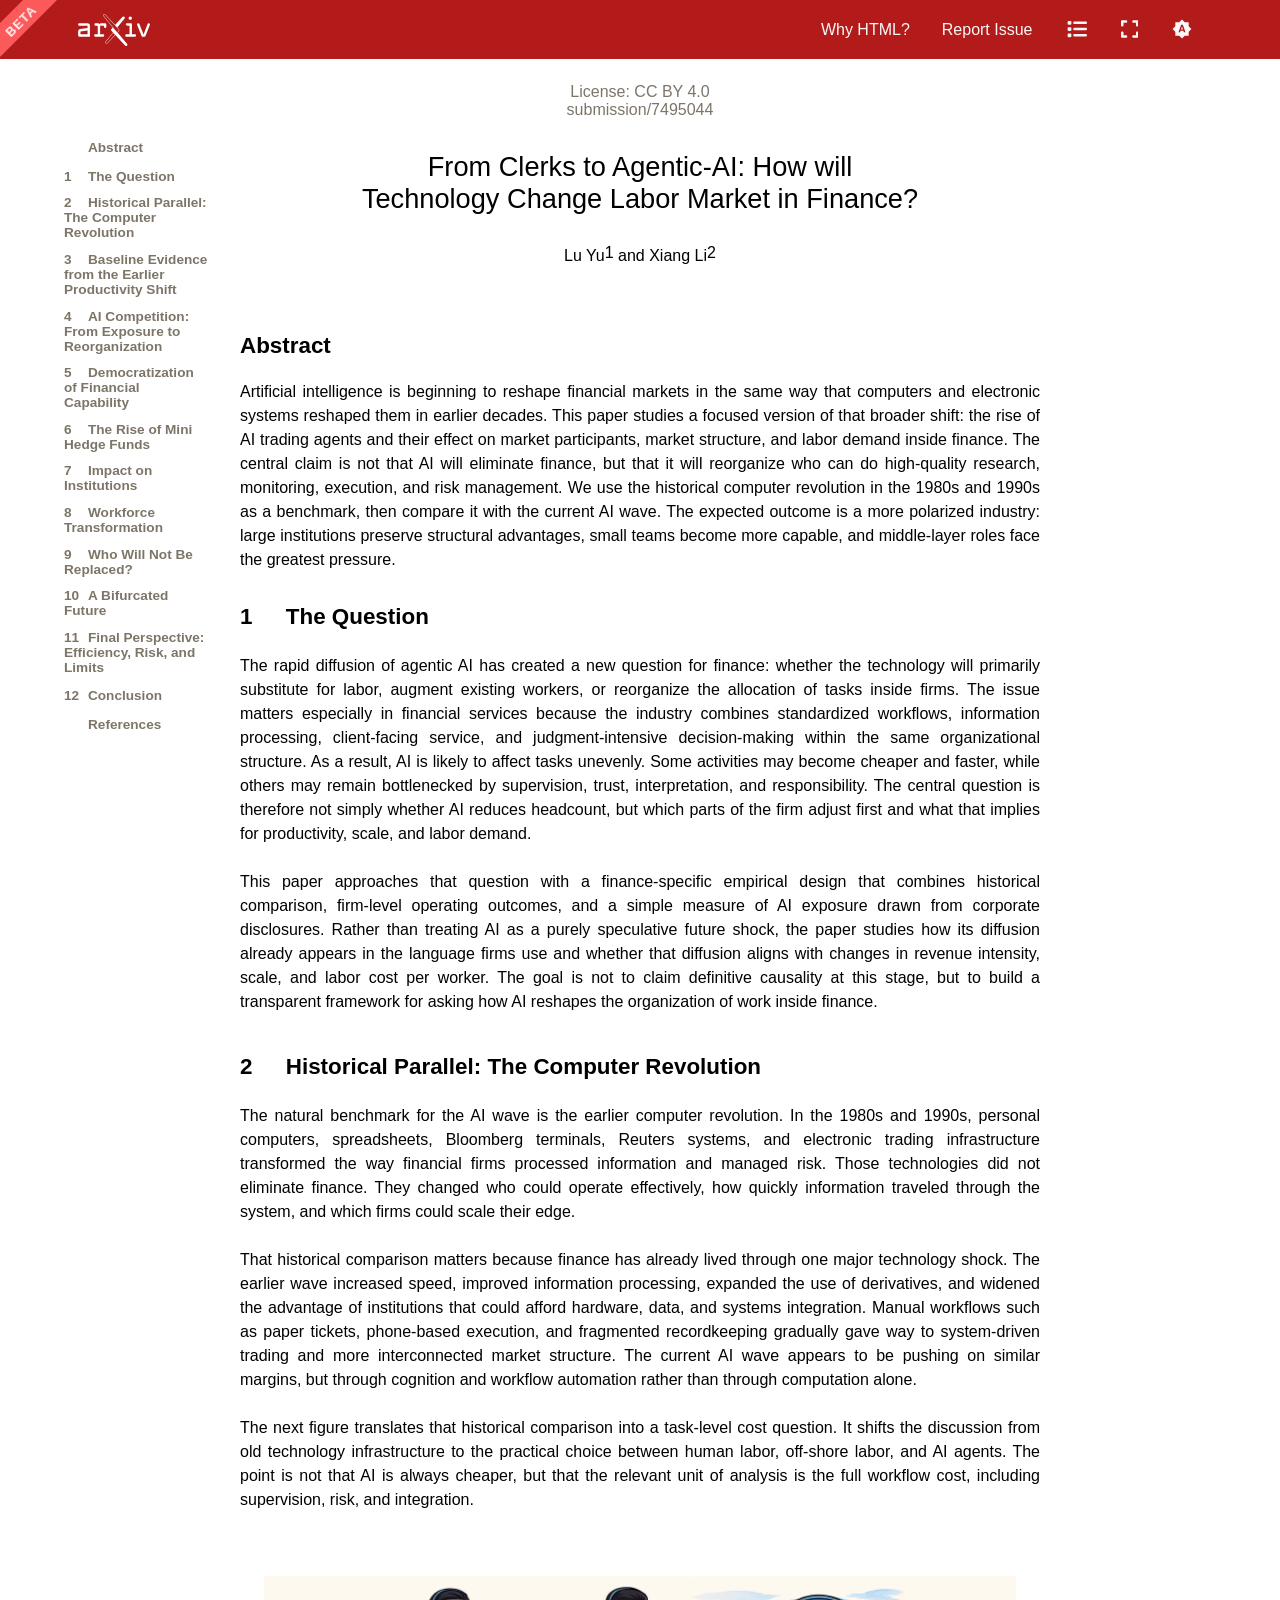
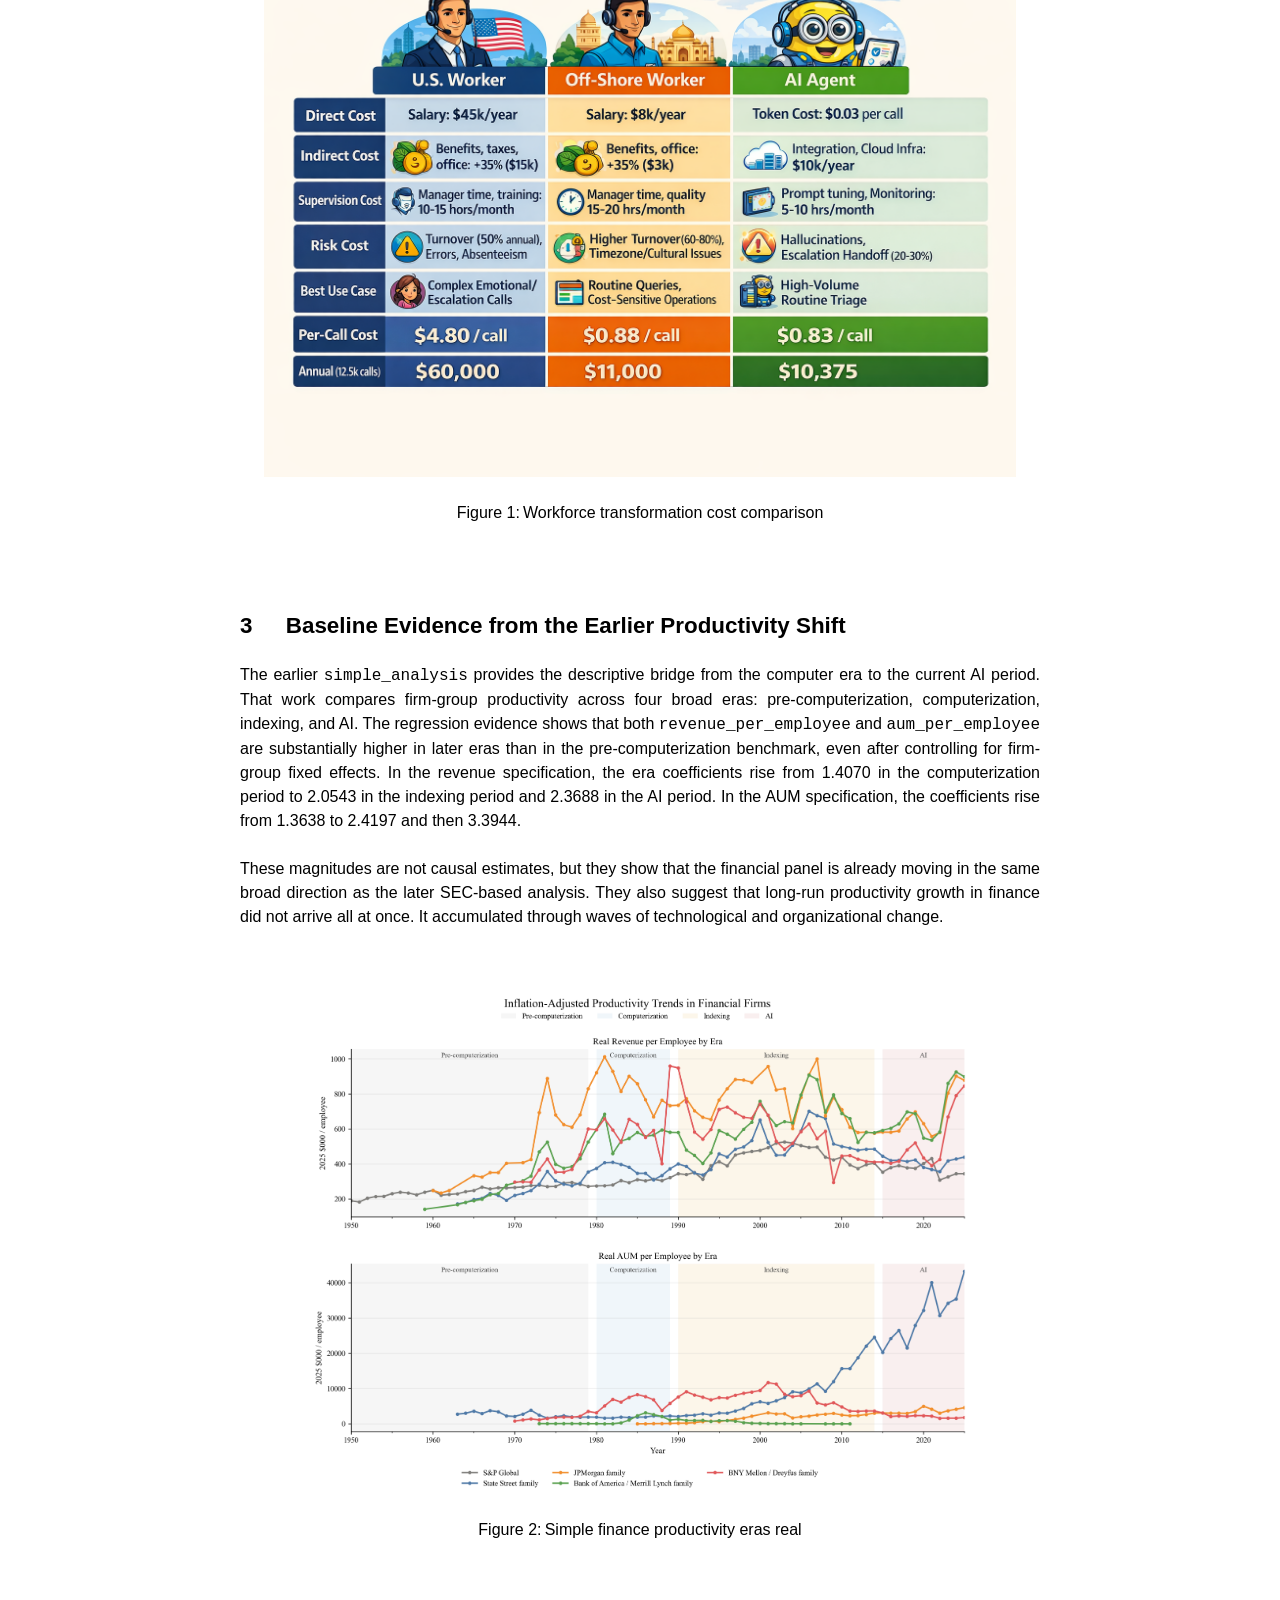
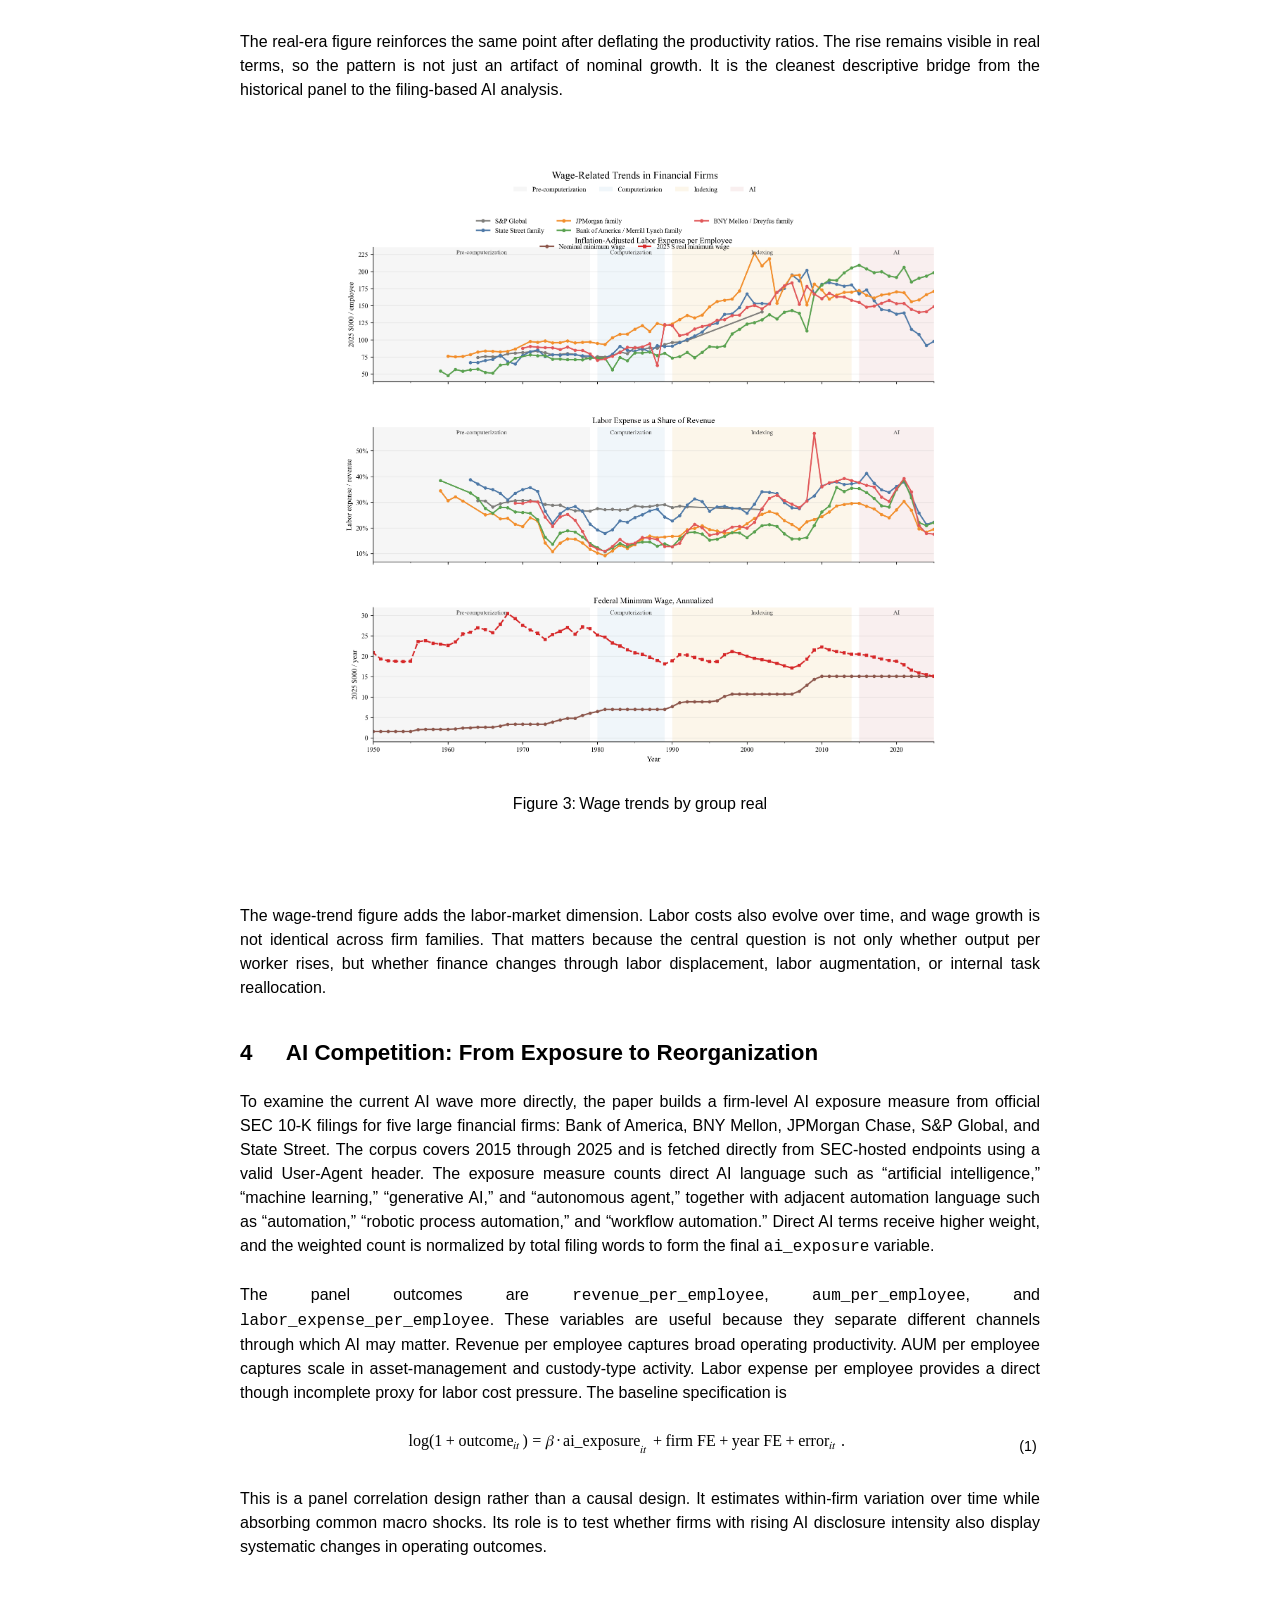
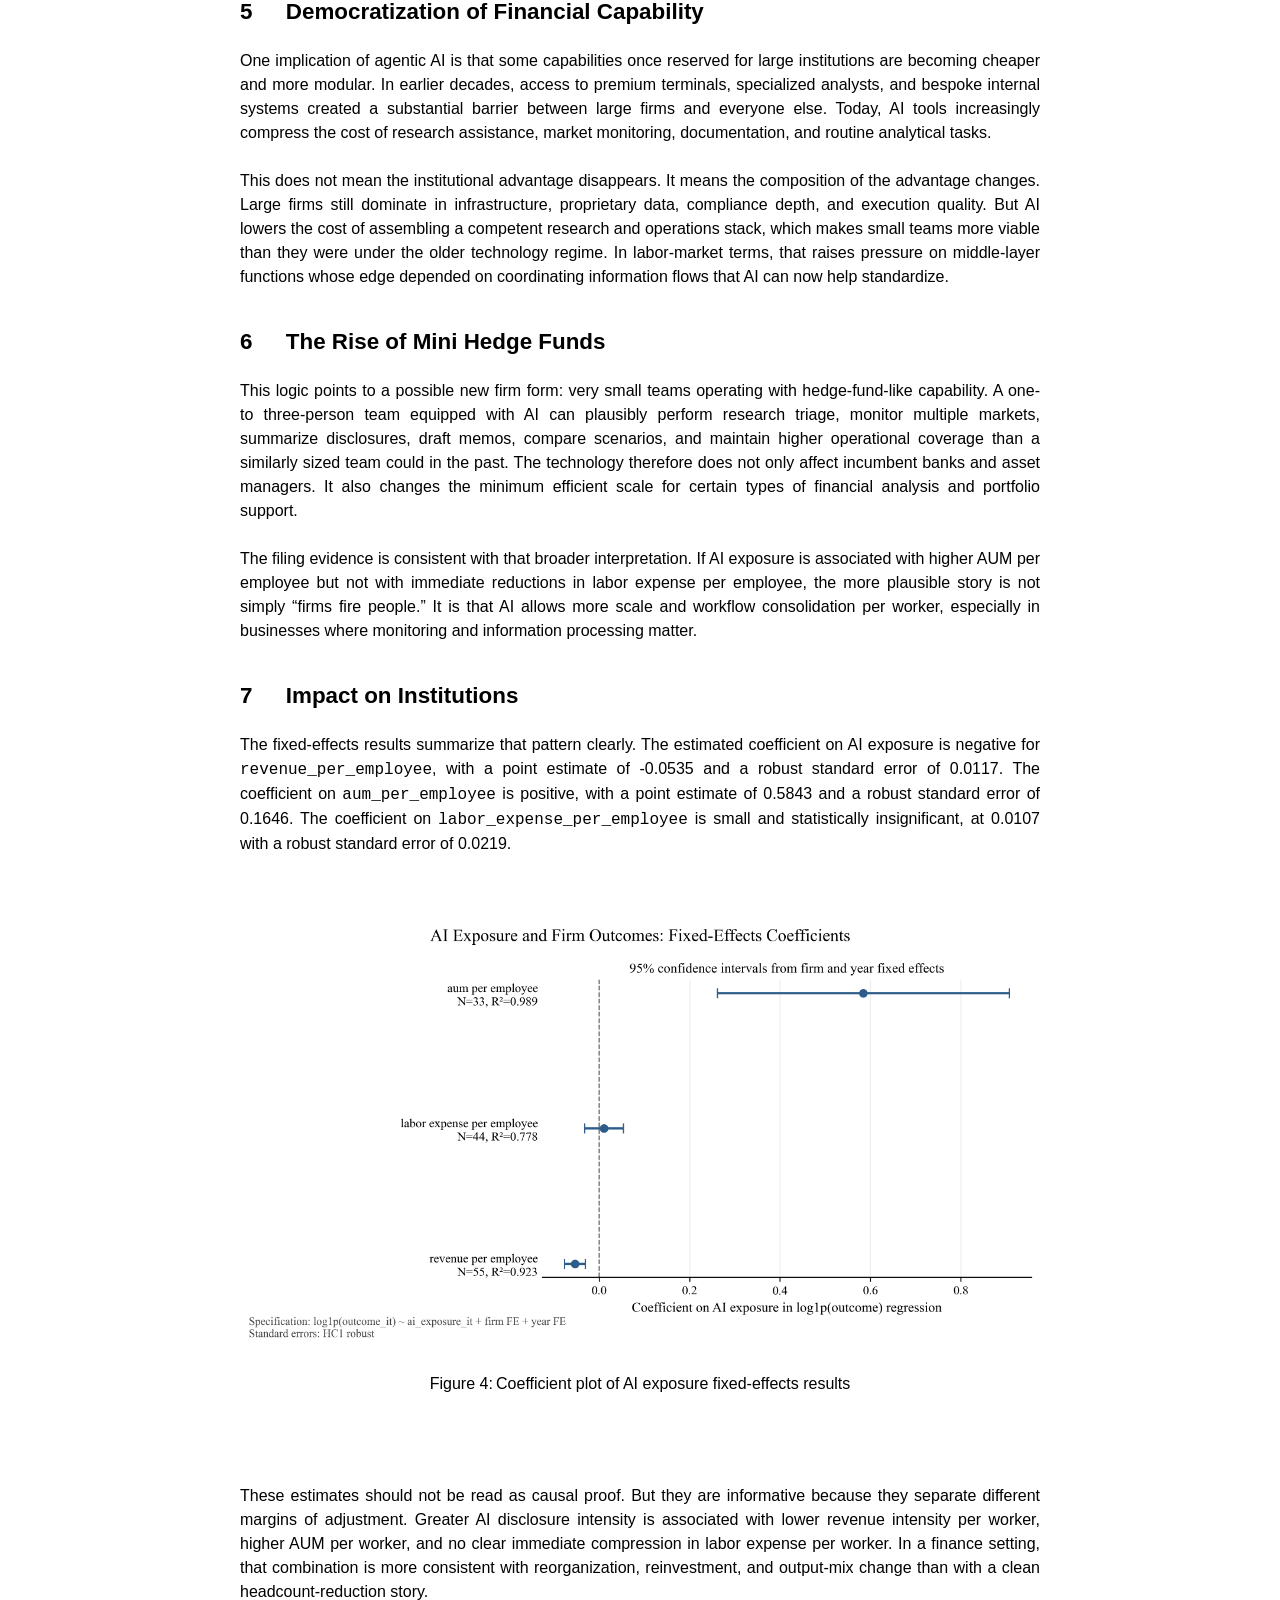
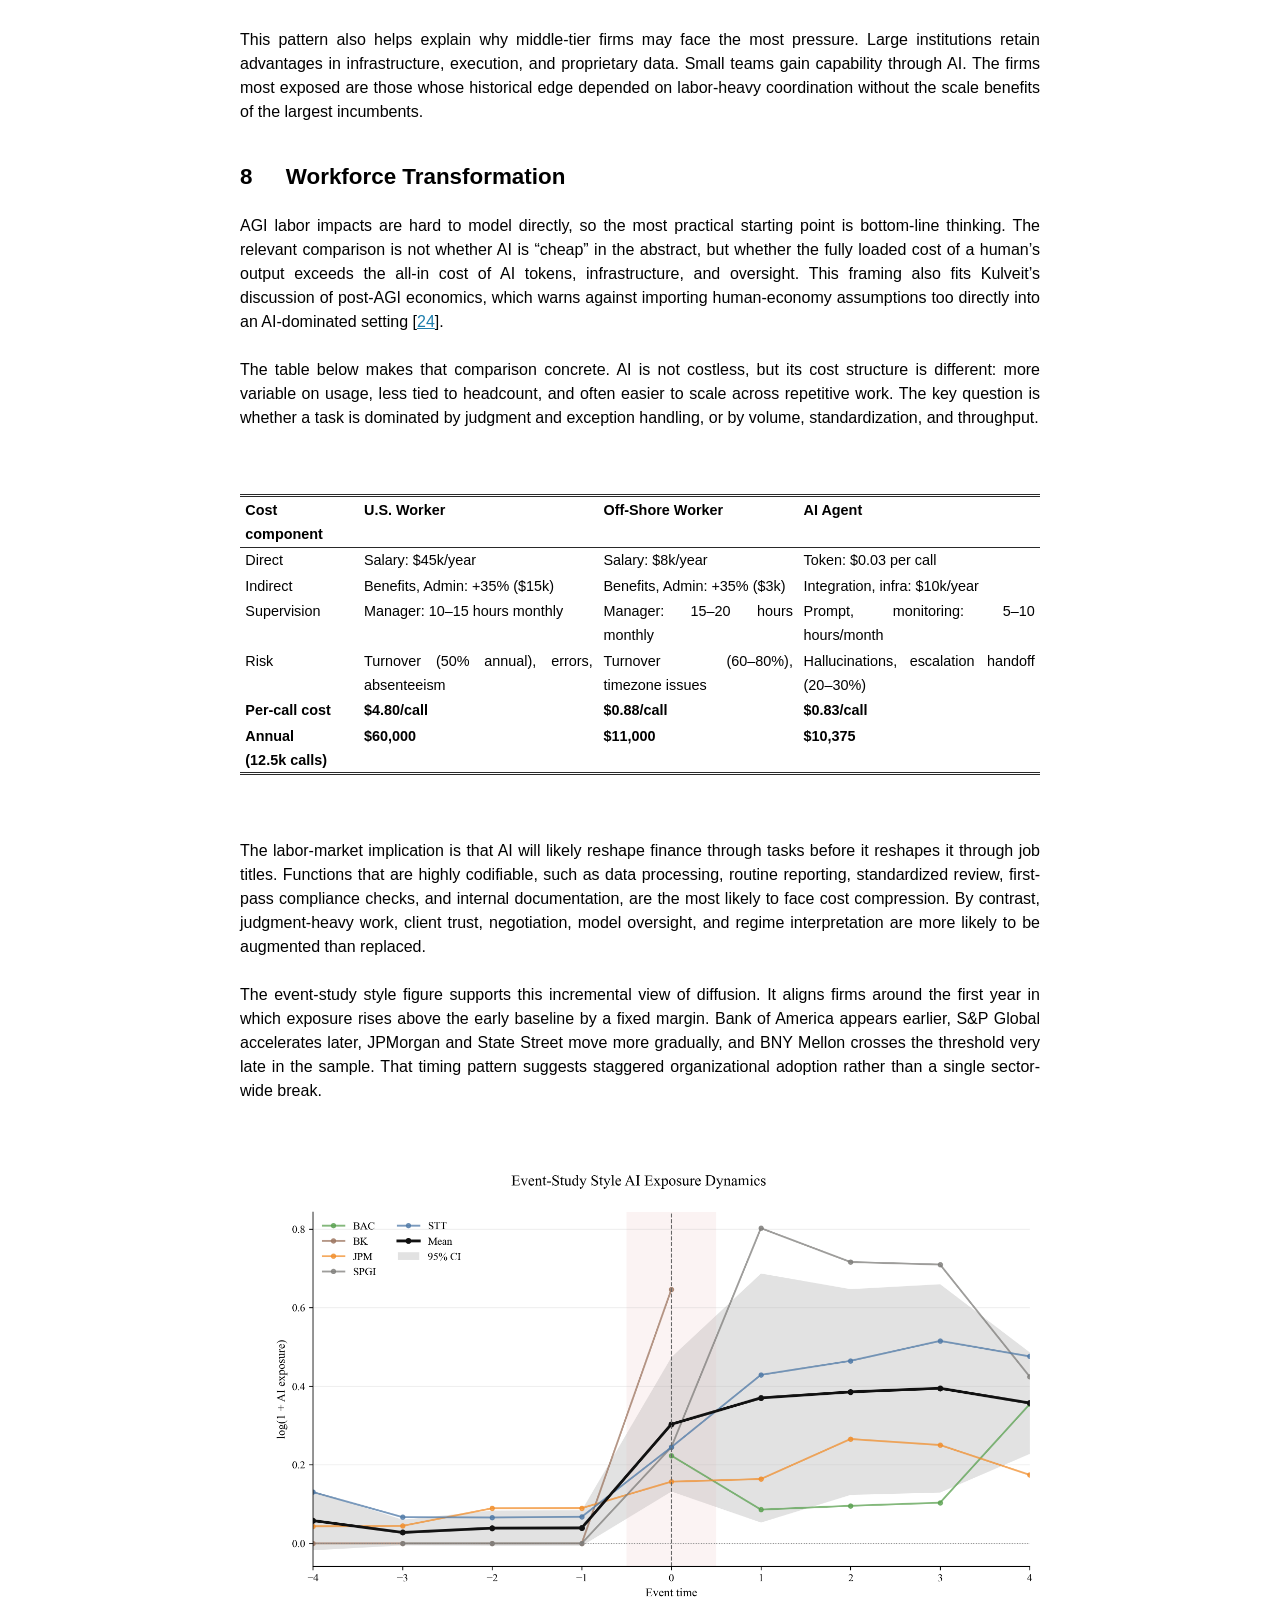
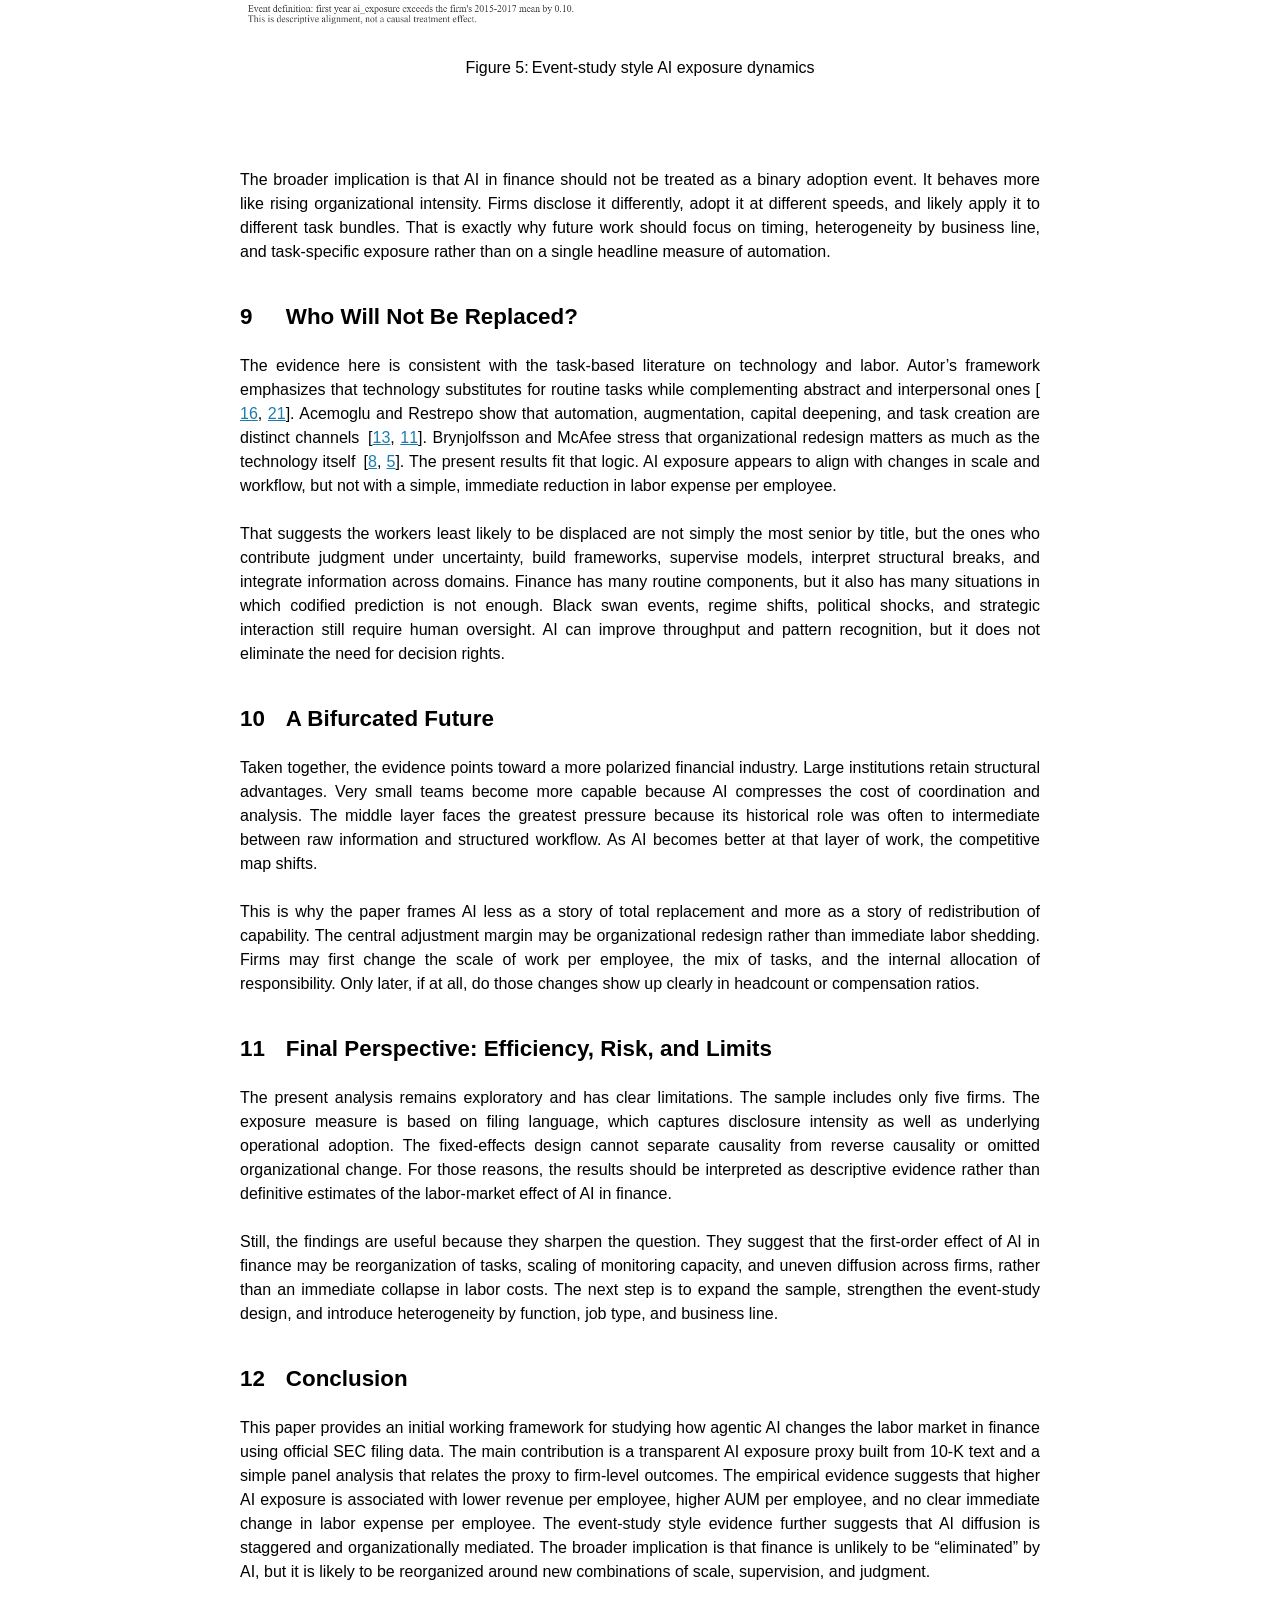
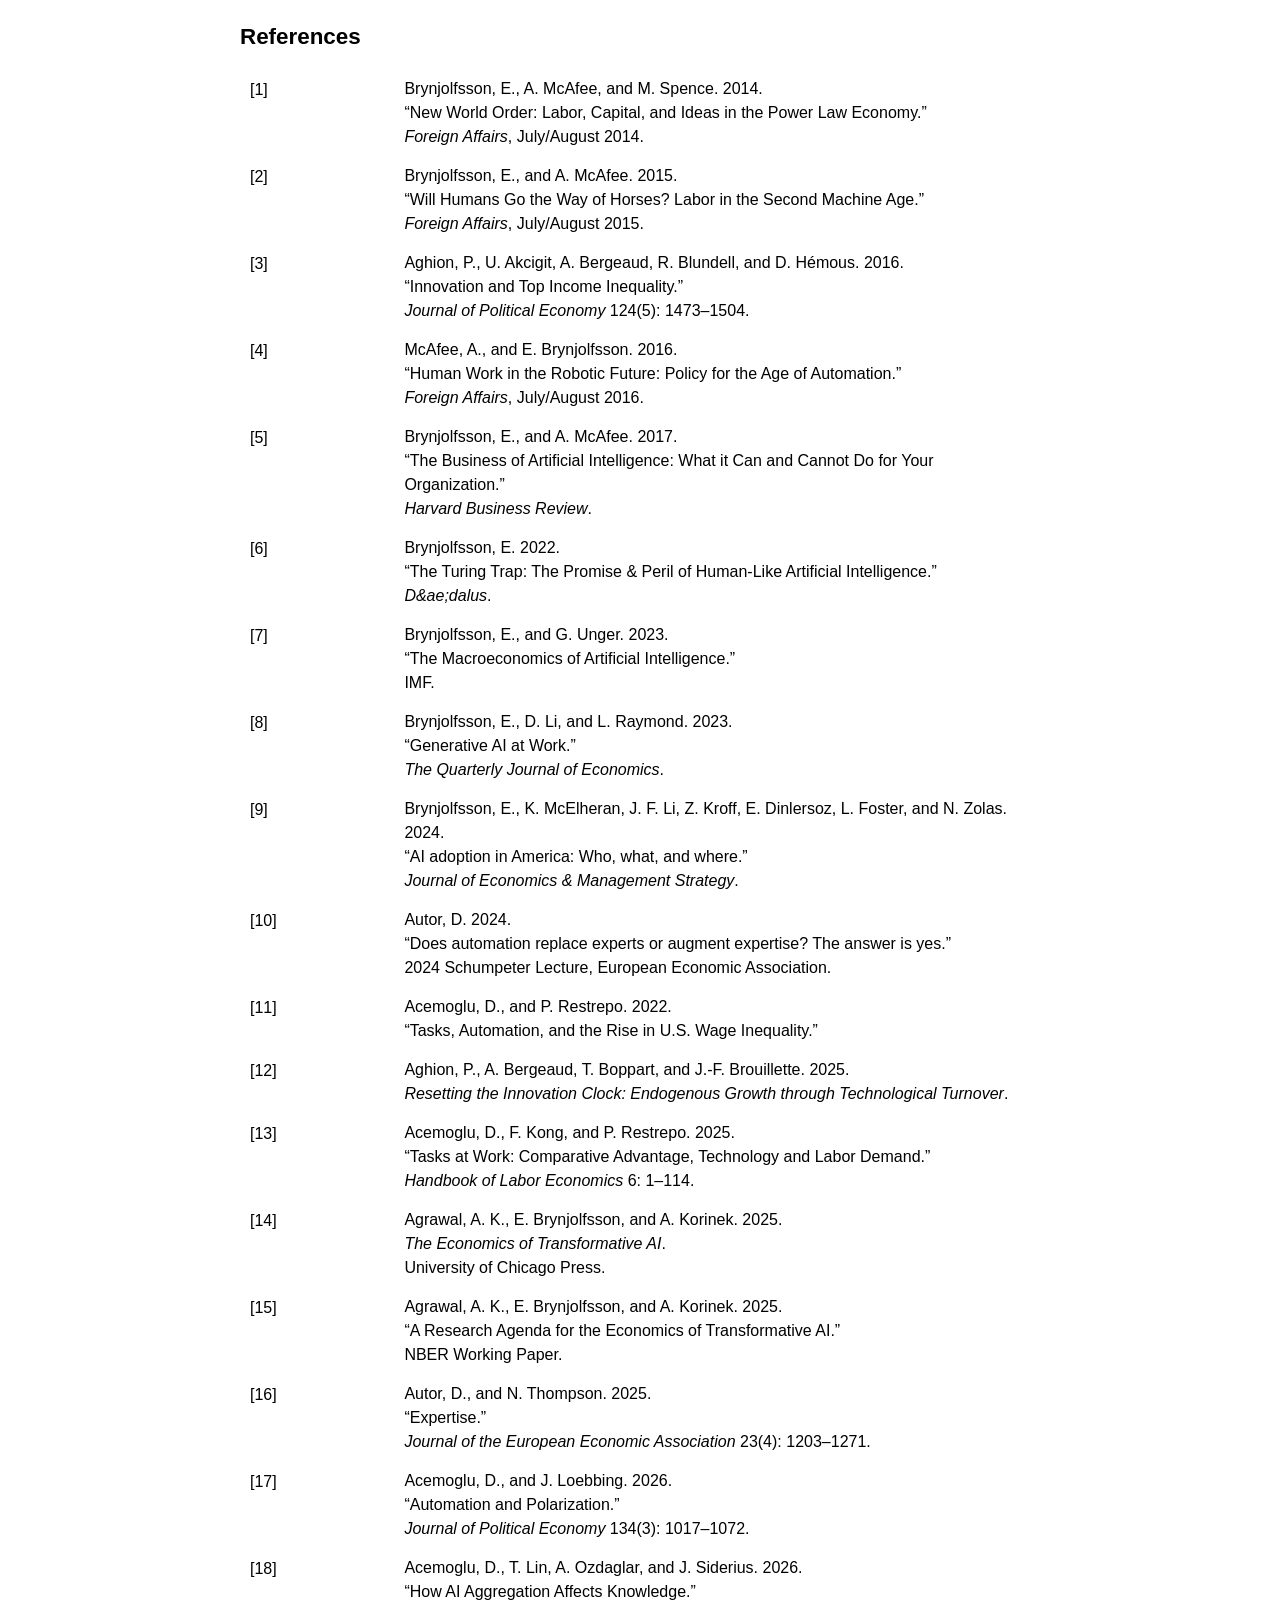
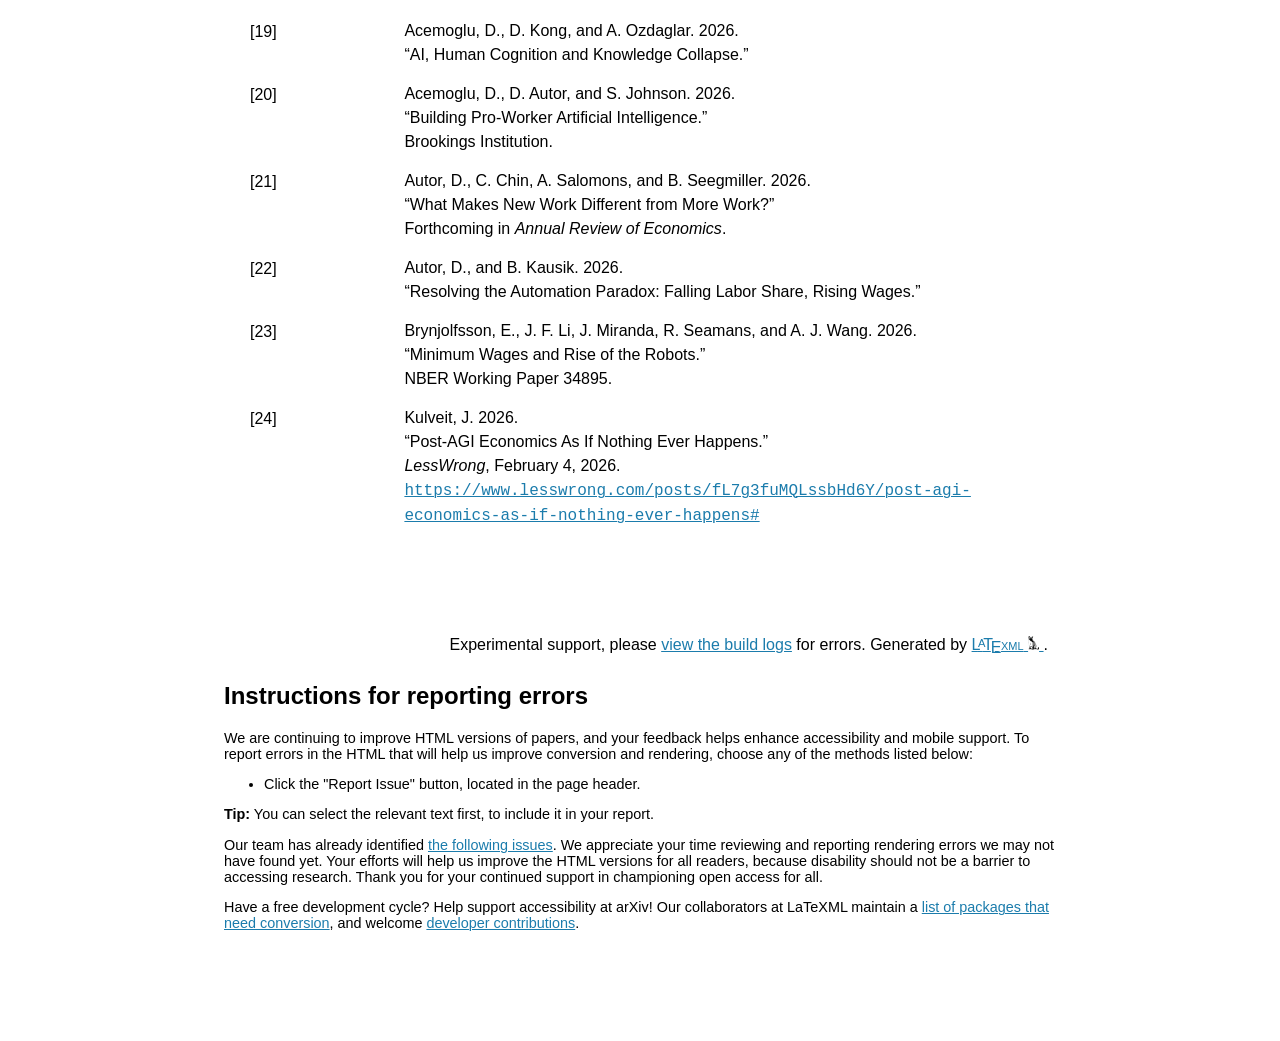
<file: src/arxiv-org-7495044-working-paper.html>
<!DOCTYPE html><html lang="en" data-theme="light"><head><meta http-equiv="Content-Type" content="text/html; charset=UTF-8">

<title>From Clerks to Agentic-AI: How will Technology Change Labor Market in Finance?</title>
<!--Generated on Mon Apr 20 16:17:11 2026 by LaTeXML (version 0.8.8) http://dlmf.nist.gov/LaTeXML/.-->
<meta name="viewport" content="width=device-width, initial-scale=1, shrink-to-fit=no">
<link rel="stylesheet" href="./arxiv-org-7495044-working-paper.assets/arxiv-html-papers-20260131.css" type="text/css">


</head>
<body>
<dialog id="modal-form" aria-labelledby="modal-title" closedby="any">
  <form id="modal-form-content" method="dialog" enctype="multipart/form-data">
    <header class="modal-header">
      <h5 id="modal-title" class="modal-title">Report GitHub Issue</h5>
      <button type="submit" formnovalidate="" class="modal-close" aria-label="Close">&times;</button>
    </header>

    <div class="modal-body">
      <label for="form_title">Title:</label>
      <input class="form-control" id="form_title" name="form_title" required="" placeholder="Enter title">

      

      <label for="description">Description:</label>
      <textarea class="form-control" id="description" name="description" required="" maxlength="500" placeholder="500 characters maximum"></textarea>
    </div>

    <footer class="modal-footer">
      <button type="submit" value="internal-report" class="sr-only modal-submit">Submit without GitHub</button>
      <button type="submit" value="github-report" class="modal-submit">Submit in GitHub</button>
    </footer>
  </form>
</dialog>

<header class="arxiv-html-header">
  <div class="html-header-logo">
    <a href="./arxiv-org-7495044-working-paper.html">
      <img alt="arXiv logo" class="logo desktop-only" width="100" src="./arxiv-org-7495044-working-paper.assets/arxiv-logo-one-color-white.svg">
      <span class="sr-only">Back to arXiv</span>
    </a>
  </div>
  <!--TOC, dark mode, links-->
  <nav class="html-header-nav">
    <a class="header-button hover-effect desktop-only" href="#" target="_blank">Why HTML?</a>
    <a class="header-button" title="Report an Issue" href="#">
      <svg role="presentation" class="mobile-only toggle-icon" aria-hidden="true" height="1.25rem" viewBox="0 0 640 640">
        <path d="M224 160C224 107 267 64 320 64C373 64 416 107 416 160L416 163.6C416 179.3 403.3 192 387.6 192L252.5 192C236.8 192 224.1 179.3 224.1 163.6L224.1 160zM569.6 172.8C580.2 186.9 577.3 207 563.2 217.6L465.4 290.9C470.7 299.8 474.7 309.6 477.2 320L576 320C593.7 320 608 334.3 608 352C608 369.7 593.7 384 576 384L480 384L480 416C480 418.6 479.9 421.3 479.8 423.9L563.2 486.4C577.3 497 580.2 517.1 569.6 531.2C559 545.3 538.9 548.2 524.8 537.6L461.7 490.3C438.5 534.5 395.2 566.5 344 574.2L344 344C344 330.7 333.3 320 320 320C306.7 320 296 330.7 296 344L296 574.2C244.8 566.5 201.5 534.5 178.3 490.3L115.2 537.6C101.1 548.2 81 545.3 70.4 531.2C59.8 517.1 62.7 497 76.8 486.4L160.2 423.9C160.1 421.3 160 418.7 160 416L160 384L64 384C46.3 384 32 369.7 32 352C32 334.3 46.3 320 64 320L162.8 320C165.3 309.6 169.3 299.8 174.6 290.9L76.8 217.6C62.7 207 59.8 186.9 70.4 172.8C81 158.7 101.1 155.8 115.2 166.4L224 248C236.3 242.9 249.8 240 264 240L376 240C390.2 240 403.7 242.8 416 248L524.8 166.4C538.9 155.8 559 158.7 569.6 172.8z"></path>
      </svg>
      <span class="desktop-only">Report Issue</span></a>
    <!--back to abstract-->
    
    <!-- navigational table of contents toggle -->
    <a class="header-button toggle-icon" title="Toggle navigation" aria-label="Toggle navigation">
      <svg height="1.25rem" role="presentation" viewBox="0 0 512 512">
        <path d="M40 48C26.7 48 16 58.7 16 72v48c0 13.3 10.7 24 24 24H88c13.3 0 24-10.7 24-24V72c0-13.3-10.7-24-24-24H40zM192 64c-17.7 0-32 14.3-32 32s14.3 32 32 32H480c17.7 0 32-14.3 32-32s-14.3-32-32-32H192zm0 160c-17.7 0-32 14.3-32 32s14.3 32 32 32H480c17.7 0 32-14.3 32-32s-14.3-32-32-32H192zm0 160c-17.7 0-32 14.3-32 32s14.3 32 32 32H480c17.7 0 32-14.3 32-32s-14.3-32-32-32H192zM16 232v48c0 13.3 10.7 24 24 24H88c13.3 0 24-10.7 24-24V232c0-13.3-10.7-24-24-24H40c-13.3 0-24 10.7-24 24zM40 368c-13.3 0-24 10.7-24 24v48c0 13.3 10.7 24 24 24H88c13.3 0 24-10.7 24-24V392c0-13.3-10.7-24-24-24H40z">
        </path>
      </svg>
    </a>
    <!--- collapsable header / reading mode toggle -->
    <a class="header-button toggle-icon" title="Disable reading mode, show header and footer">
      <svg role="presentation" height="1.25rem" viewBox="0 0 448 512"><!--!Font Awesome Free v7.1.0 by @fontawesome - https://fontawesome.com License - https://fontawesome.com/license/free Copyright 2026 Fonticons, Inc.-->
        <path d="M32 32C14.3 32 0 46.3 0 64l0 96c0 17.7 14.3 32 32 32s32-14.3 32-32l0-64 64 0c17.7 0 32-14.3 32-32s-14.3-32-32-32L32 32zM64 352c0-17.7-14.3-32-32-32S0 334.3 0 352l0 96c0 17.7 14.3 32 32 32l96 0c17.7 0 32-14.3 32-32s-14.3-32-32-32l-64 0 0-64zM320 32c-17.7 0-32 14.3-32 32s14.3 32 32 32l64 0 0 64c0 17.7 14.3 32 32 32s32-14.3 32-32l0-96c0-17.7-14.3-32-32-32l-96 0zM448 352c0-17.7-14.3-32-32-32s-32 14.3-32 32l0 64-64 0c-17.7 0-32 14.3-32 32s14.3 32 32 32l96 0c17.7 0 32-14.3 32-32l0-96z"></path>
      </svg>
    </a>
    <!--- colored theme toggle -->
    <button type="button" class="header-button color-tog" title="Toggle dark/light mode" aria-label="Toggle color scheme">
      <span class="toggle-icon automatic-tog" aria-hidden="true">
        <svg role="presentation" height="1.25rem" viewBox="0 0 24 24">
          <path d="m14.3 16-.7-2h-3.2l-.7 2H7.8L11 7h2l3.2 9h-1.9M20 8.69V4h-4.69L12 .69 8.69 4H4v4.69L.69 12 4 15.31V20h4.69L12 23.31 15.31 20H20v-4.69L23.31 12 20 8.69m-9.15 3.96h2.3L12 9l-1.15 3.65Z">
          </path>
        </svg>
      </span>
      <span class="toggle-icon light-tog" aria-hidden="true">
        <svg role="presentation" height="1.25rem" viewBox="0 0 24 24">
          <path d="M12 8a4 4 0 0 0-4 4 4 4 0 0 0 4 4 4 4 0 0 0 4-4 4 4 0 0 0-4-4m0 10a6 6 0 0 1-6-6 6 6 0 0 1 6-6 6 6 0 0 1 6 6 6 6 0 0 1-6 6m8-9.31V4h-4.69L12 .69 8.69 4H4v4.69L.69 12 4 15.31V20h4.69L12 23.31 15.31 20H20v-4.69L23.31 12 20 8.69Z">
          </path>
        </svg>
      </span>
      <span class="toggle-icon dark-tog" aria-hidden="true">
        <svg role="presentation" height="1.25rem" viewBox="0 0 24 24">
          <path d="M12 18c-.89 0-1.74-.2-2.5-.55C11.56 16.5 13 14.42 13 12c0-2.42-1.44-4.5-3.5-5.45C10.26 6.2 11.11 6 12 6a6 6 0 0 1 6 6 6 6 0 0 1-6 6m8-9.31V4h-4.69L12 .69 8.69 4H4v4.69L.69 12 4 15.31V20h4.69L12 23.31 15.31 20H20v-4.69L23.31 12 20 8.69Z">
          </path>
        </svg>
      </span>
    </button>
  </nav>
</header><nav class="ltx_page_navbar">
<nav class="ltx_TOC">
<ol class="ltx_toclist">
<li class="ltx_tocentry ltx_tocentry_abstract"><a href="#abstract1" title="In From Clerks to Agentic-AI: How will Technology Change Labor Market in Finance?" class="ltx_ref"><span class="ltx_text ltx_ref_title">Abstract</span></a></li>
<li class="ltx_tocentry ltx_tocentry_section"><a href="#S1" title="In From Clerks to Agentic-AI: How will Technology Change Labor Market in Finance?" class="ltx_ref"><span class="ltx_text ltx_ref_title"><span class="ltx_tag ltx_tag_ref">1 </span>The Question</span></a></li>
<li class="ltx_tocentry ltx_tocentry_section"><a href="#S2" title="In From Clerks to Agentic-AI: How will Technology Change Labor Market in Finance?" class="ltx_ref"><span class="ltx_text ltx_ref_title"><span class="ltx_tag ltx_tag_ref">2 </span>Historical Parallel: The Computer Revolution</span></a></li>
<li class="ltx_tocentry ltx_tocentry_section"><a href="#S3" title="In From Clerks to Agentic-AI: How will Technology Change Labor Market in Finance?" class="ltx_ref"><span class="ltx_text ltx_ref_title"><span class="ltx_tag ltx_tag_ref">3 </span>Baseline Evidence from the Earlier Productivity Shift</span></a></li>
<li class="ltx_tocentry ltx_tocentry_section"><a href="#S4" title="In From Clerks to Agentic-AI: How will Technology Change Labor Market in Finance?" class="ltx_ref"><span class="ltx_text ltx_ref_title"><span class="ltx_tag ltx_tag_ref">4 </span>AI Competition: From Exposure to Reorganization</span></a></li>
<li class="ltx_tocentry ltx_tocentry_section"><a href="#S5" title="In From Clerks to Agentic-AI: How will Technology Change Labor Market in Finance?" class="ltx_ref"><span class="ltx_text ltx_ref_title"><span class="ltx_tag ltx_tag_ref">5 </span>Democratization of Financial Capability</span></a></li>
<li class="ltx_tocentry ltx_tocentry_section"><a href="#S6" title="In From Clerks to Agentic-AI: How will Technology Change Labor Market in Finance?" class="ltx_ref"><span class="ltx_text ltx_ref_title"><span class="ltx_tag ltx_tag_ref">6 </span>The Rise of Mini Hedge Funds</span></a></li>
<li class="ltx_tocentry ltx_tocentry_section"><a href="#S7" title="In From Clerks to Agentic-AI: How will Technology Change Labor Market in Finance?" class="ltx_ref"><span class="ltx_text ltx_ref_title"><span class="ltx_tag ltx_tag_ref">7 </span>Impact on Institutions</span></a></li>
<li class="ltx_tocentry ltx_tocentry_section"><a href="#S8" title="In From Clerks to Agentic-AI: How will Technology Change Labor Market in Finance?" class="ltx_ref"><span class="ltx_text ltx_ref_title"><span class="ltx_tag ltx_tag_ref">8 </span>Workforce Transformation</span></a></li>
<li class="ltx_tocentry ltx_tocentry_section"><a href="#S9" title="In From Clerks to Agentic-AI: How will Technology Change Labor Market in Finance?" class="ltx_ref"><span class="ltx_text ltx_ref_title"><span class="ltx_tag ltx_tag_ref">9 </span>Who Will Not Be Replaced?</span></a></li>
<li class="ltx_tocentry ltx_tocentry_section"><a href="#S10" title="In From Clerks to Agentic-AI: How will Technology Change Labor Market in Finance?" class="ltx_ref"><span class="ltx_text ltx_ref_title"><span class="ltx_tag ltx_tag_ref">10 </span>A Bifurcated Future</span></a></li>
<li class="ltx_tocentry ltx_tocentry_section"><a href="#S11" title="In From Clerks to Agentic-AI: How will Technology Change Labor Market in Finance?" class="ltx_ref"><span class="ltx_text ltx_ref_title"><span class="ltx_tag ltx_tag_ref">11 </span>Final Perspective: Efficiency, Risk, and Limits</span></a></li>
<li class="ltx_tocentry ltx_tocentry_section"><a href="#S12" title="In From Clerks to Agentic-AI: How will Technology Change Labor Market in Finance?" class="ltx_ref"><span class="ltx_text ltx_ref_title"><span class="ltx_tag ltx_tag_ref">12 </span>Conclusion</span></a></li>
<li class="ltx_tocentry ltx_tocentry_bibliography"><a href="#bib" title="In From Clerks to Agentic-AI: How will Technology Change Labor Market in Finance?" class="ltx_ref"><span class="ltx_text ltx_ref_title">References</span></a></li>
</ol></nav>
</nav>
<div class="ltx_page_main">
<div id="infobox" class="infobox">
  <a id="license-tr" href="https://info.arxiv.org/help/license/index.html#licenses-available">
    License: CC BY 4.0
  </a>
  <div id="watermark-tr">
    submission/7495044  </div>
</div><div class="ltx_page_content">
<article class="ltx_document ltx_authors_1line">
<h1 class="ltx_title ltx_title_document">From Clerks to Agentic-AI:
<br class="ltx_break">How will Technology Change Labor Market in Finance?</h1>
<div class="ltx_authors">
<span class="ltx_creator ltx_role_author">
<span class="ltx_personname">Lu Yu<span id="id1.1.id1" class="ltx_text" style="position:relative; bottom:2.6pt;">1</span> and Xiang Li<span id="id2.2.id2" class="ltx_text" style="position:relative; bottom:2.6pt;">2</span>
</span></span>
</div>

<div id="abstract1" class="ltx_abstract">
<h6 class="ltx_title ltx_title_abstract">Abstract</h6>
<p class="ltx_p">Artificial intelligence is beginning to reshape financial markets in the same way that computers and electronic systems reshaped them in earlier decades. This paper studies a focused version of that broader shift: the rise of AI trading agents and their effect on market participants, market structure, and labor demand inside finance. The central claim is not that AI will eliminate finance, but that it will reorganize who can do high-quality research, monitoring, execution, and risk management. We use the historical computer revolution in the 1980s and 1990s as a benchmark, then compare it with the current AI wave. The expected outcome is a more polarized industry: large institutions preserve structural advantages, small teams become more capable, and middle-layer roles face the greatest pressure.</p>
</div>
<section id="S1" class="ltx_section">
<h2 class="ltx_title ltx_title_section">
<span class="ltx_tag ltx_tag_section">1 </span>The Question</h2>

<div id="S1.p1" class="ltx_para ltx_noindent">
<p id="S1.p1.1" class="ltx_p">The rapid diffusion of agentic AI has created a new question for finance: whether the technology will primarily substitute for labor, augment existing workers, or reorganize the allocation of tasks inside firms. The issue matters especially in financial services because the industry combines standardized workflows, information processing, client-facing service, and judgment-intensive decision-making within the same organizational structure. As a result, AI is likely to affect tasks unevenly. Some activities may become cheaper and faster, while others may remain bottlenecked by supervision, trust, interpretation, and responsibility. The central question is therefore not simply whether AI reduces headcount, but which parts of the firm adjust first and what that implies for productivity, scale, and labor demand.</p>
</div>
<div id="S1.p2" class="ltx_para ltx_noindent">
<p id="S1.p2.1" class="ltx_p">This paper approaches that question with a finance-specific empirical design that combines historical comparison, firm-level operating outcomes, and a simple measure of AI exposure drawn from corporate disclosures. Rather than treating AI as a purely speculative future shock, the paper studies how its diffusion already appears in the language firms use and whether that diffusion aligns with changes in revenue intensity, scale, and labor cost per worker. The goal is not to claim definitive causality at this stage, but to build a transparent framework for asking how AI reshapes the organization of work inside finance.</p>
</div>
</section>
<section id="S2" class="ltx_section">
<h2 class="ltx_title ltx_title_section">
<span class="ltx_tag ltx_tag_section">2 </span>Historical Parallel: The Computer Revolution</h2>

<div id="S2.p1" class="ltx_para ltx_noindent">
<p id="S2.p1.1" class="ltx_p">The natural benchmark for the AI wave is the earlier computer revolution. In the 1980s and 1990s, personal computers, spreadsheets, Bloomberg terminals, Reuters systems, and electronic trading infrastructure transformed the way financial firms processed information and managed risk. Those technologies did not eliminate finance. They changed who could operate effectively, how quickly information traveled through the system, and which firms could scale their edge.</p>
</div>
<div id="S2.p2" class="ltx_para ltx_noindent">
<p id="S2.p2.1" class="ltx_p">That historical comparison matters because finance has already lived through one major technology shock. The earlier wave increased speed, improved information processing, expanded the use of derivatives, and widened the advantage of institutions that could afford hardware, data, and systems integration. Manual workflows such as paper tickets, phone-based execution, and fragmented recordkeeping gradually gave way to system-driven trading and more interconnected market structure. The current AI wave appears to be pushing on similar margins, but through cognition and workflow automation rather than through computation alone.</p>
</div>
<div id="S2.p3" class="ltx_para ltx_noindent">
<p id="S2.p3.1" class="ltx_p">The next figure translates that historical comparison into a task-level cost question. It shifts the discussion from old technology infrastructure to the practical choice between human labor, off-shore labor, and AI agents. The point is not that AI is always cheaper, but that the relevant unit of analysis is the full workflow cost, including supervision, risk, and integration.</p>
</div>
<figure id="S2.F1" class="ltx_figure"><img src="./arxiv-org-7495044-working-paper.assets/workforce_transformation.png" id="S2.F1.g1" class="ltx_graphics ltx_centering ltx_img_landscape" width="598" height="399" alt="Refer to caption">
<figcaption class="ltx_caption ltx_centering"><span class="ltx_tag ltx_tag_figure">Figure 1: </span>Workforce transformation cost comparison</figcaption>
</figure>
</section>
<section id="S3" class="ltx_section">
<h2 class="ltx_title ltx_title_section">
<span class="ltx_tag ltx_tag_section">3 </span>Baseline Evidence from the Earlier Productivity Shift</h2>

<div id="S3.p1" class="ltx_para ltx_noindent">
<p id="S3.p1.1" class="ltx_p">The earlier <span id="S3.p1.1.1" class="ltx_text ltx_font_typewriter">simple_analysis</span> provides the descriptive bridge from the computer era to the current AI period. That work compares firm-group productivity across four broad eras: pre-computerization, computerization, indexing, and AI. The regression evidence shows that both <span id="S3.p1.1.2" class="ltx_text ltx_font_typewriter">revenue_per_employee</span> and <span id="S3.p1.1.3" class="ltx_text ltx_font_typewriter">aum_per_employee</span> are substantially higher in later eras than in the pre-computerization benchmark, even after controlling for firm-group fixed effects. In the revenue specification, the era coefficients rise from 1.4070 in the computerization period to 2.0543 in the indexing period and 2.3688 in the AI period. In the AUM specification, the coefficients rise from 1.3638 to 2.4197 and then 3.3944.</p>
</div>
<div id="S3.p2" class="ltx_para ltx_noindent">
<p id="S3.p2.1" class="ltx_p">These magnitudes are not causal estimates, but they show that the financial panel is already moving in the same broad direction as the later SEC-based analysis. They also suggest that long-run productivity growth in finance did not arrive all at once. It accumulated through waves of technological and organizational change.</p>
</div>
<figure id="S3.F2" class="ltx_figure"><img src="./arxiv-org-7495044-working-paper.assets/simple_finance_productivity_eras_real.png" id="S3.F2.g1" class="ltx_graphics ltx_centering ltx_img_landscape" width="598" height="455" alt="Refer to caption">
<figcaption class="ltx_caption ltx_centering"><span class="ltx_tag ltx_tag_figure">Figure 2: </span>Simple finance productivity eras real</figcaption>
</figure>
<div id="S3.p3" class="ltx_para ltx_noindent">
<p id="S3.p3.1" class="ltx_p">The real-era figure reinforces the same point after deflating the productivity ratios. The rise remains visible in real terms, so the pattern is not just an artifact of nominal growth. It is the cleanest descriptive bridge from the historical panel to the filing-based AI analysis.</p>
</div>
<figure id="S3.F3" class="ltx_figure"><img src="./arxiv-org-7495044-working-paper.assets/wage_trends_by_group_real.png" id="S3.F3.g1" class="ltx_graphics ltx_centering ltx_img_square" width="598" height="602" alt="Refer to caption">
<figcaption class="ltx_caption ltx_centering"><span class="ltx_tag ltx_tag_figure">Figure 3: </span>Wage trends by group real</figcaption>
</figure>
<div id="S3.p4" class="ltx_para ltx_noindent">
<p id="S3.p4.1" class="ltx_p">The wage-trend figure adds the labor-market dimension. Labor costs also evolve over time, and wage growth is not identical across firm families. That matters because the central question is not only whether output per worker rises, but whether finance changes through labor displacement, labor augmentation, or internal task reallocation.</p>
</div>
</section>
<section id="S4" class="ltx_section">
<h2 class="ltx_title ltx_title_section">
<span class="ltx_tag ltx_tag_section">4 </span>AI Competition: From Exposure to Reorganization</h2>

<div id="S4.p1" class="ltx_para ltx_noindent">
<p id="S4.p1.1" class="ltx_p">To examine the current AI wave more directly, the paper builds a firm-level AI exposure measure from official SEC 10-K filings for five large financial firms: Bank of America, BNY Mellon, JPMorgan Chase, S&amp;P Global, and State Street. The corpus covers 2015 through 2025 and is fetched directly from SEC-hosted endpoints using a valid User-Agent header. The exposure measure counts direct AI language such as &ldquo;artificial intelligence,&rdquo; &ldquo;machine learning,&rdquo; &ldquo;generative AI,&rdquo; and &ldquo;autonomous agent,&rdquo; together with adjacent automation language such as &ldquo;automation,&rdquo; &ldquo;robotic process automation,&rdquo; and &ldquo;workflow automation.&rdquo; Direct AI terms receive higher weight, and the weighted count is normalized by total filing words to form the final <span id="S4.p1.1.1" class="ltx_text ltx_font_typewriter">ai_exposure</span> variable.</p>
</div>
<div id="S4.p2" class="ltx_para ltx_noindent">
<p id="S4.p2.1" class="ltx_p">The panel outcomes are <span id="S4.p2.1.1" class="ltx_text ltx_font_typewriter">revenue_per_employee</span>, <span id="S4.p2.1.2" class="ltx_text ltx_font_typewriter">aum_per_employee</span>, and <span id="S4.p2.1.3" class="ltx_text ltx_font_typewriter">labor_expense_per_employee</span>. These variables are useful because they separate different channels through which AI may matter. Revenue per employee captures broad operating productivity. AUM per employee captures scale in asset-management and custody-type activity. Labor expense per employee provides a direct though incomplete proxy for labor cost pressure. The baseline specification is</p>
</div>
<div id="S4.p3" class="ltx_para ltx_noindent">
<table id="S4.E1" class="ltx_equation ltx_eqn_table">
<tbody><tr class="ltx_equation ltx_eqn_row ltx_align_baseline">
<td class="ltx_eqn_cell ltx_eqn_center_padleft"></td>
<td class="ltx_eqn_cell ltx_align_center">
<math id="S4.E1.m1" class="ltx_Math" alttext="\log(1+\text{outcome}_{it})=\beta\cdot\text{ai\_exposure}_{it}+\text{firm FE}+\text{year FE}+\text{error}_{it}." display="block" intent=":literal">
<semantics>
<mrow>
<mrow>
<mrow>
<mi>log</mi><mo>(</mo><mrow><mn>1</mn><mo>+</mo><msub><mtext>outcome</mtext><mrow><mi>i</mi><mi>t</mi></mrow></msub></mrow><mo>)</mo>
</mrow>
<mo>=</mo>
<mrow>
<mrow><mi>&beta;</mi><mo>&middot;</mo><msub><mtext>ai_exposure</mtext><mrow><mi>i</mi><mi>t</mi></mrow></msub></mrow>
<mo>+</mo><mtext>firm FE</mtext><mo>+</mo><mtext>year FE</mtext><mo>+</mo><msub><mtext>error</mtext><mrow><mi>i</mi><mi>t</mi></mrow></msub>
</mrow>
</mrow>
<mo>.</mo>
<annotation encoding="application/x-tex">\log(1+\text{outcome}_{it})=\beta\cdot\text{ai\_exposure}_{it}+\text{firm FE}+\text{year FE}+\text{error}_{it}.</annotation>
</semantics>
</math>
</td>
<td class="ltx_eqn_cell ltx_eqn_center_padright"></td>
<td rowspan="1" class="ltx_eqn_cell ltx_eqn_eqno ltx_align_middle ltx_align_right"><span class="ltx_tag ltx_tag_equation ltx_align_right">(1)</span></td>
</tr></tbody>
</table>
</div>
<div id="S4.p4" class="ltx_para ltx_noindent">
<p id="S4.p4.1" class="ltx_p">This is a panel correlation design rather than a causal design. It estimates within-firm variation over time while absorbing common macro shocks. Its role is to test whether firms with rising AI disclosure intensity also display systematic changes in operating outcomes.</p>
</div>
</section>
<section id="S5" class="ltx_section">
<h2 class="ltx_title ltx_title_section">
<span class="ltx_tag ltx_tag_section">5 </span>Democratization of Financial Capability</h2>

<div id="S5.p1" class="ltx_para ltx_noindent">
<p id="S5.p1.1" class="ltx_p">One implication of agentic AI is that some capabilities once reserved for large institutions are becoming cheaper and more modular. In earlier decades, access to premium terminals, specialized analysts, and bespoke internal systems created a substantial barrier between large firms and everyone else. Today, AI tools increasingly compress the cost of research assistance, market monitoring, documentation, and routine analytical tasks.</p>
</div>
<div id="S5.p2" class="ltx_para ltx_noindent">
<p id="S5.p2.1" class="ltx_p">This does not mean the institutional advantage disappears. It means the composition of the advantage changes. Large firms still dominate in infrastructure, proprietary data, compliance depth, and execution quality. But AI lowers the cost of assembling a competent research and operations stack, which makes small teams more viable than they were under the older technology regime. In labor-market terms, that raises pressure on middle-layer functions whose edge depended on coordinating information flows that AI can now help standardize.</p>
</div>
</section>
<section id="S6" class="ltx_section">
<h2 class="ltx_title ltx_title_section">
<span class="ltx_tag ltx_tag_section">6 </span>The Rise of Mini Hedge Funds</h2>

<div id="S6.p1" class="ltx_para ltx_noindent">
<p id="S6.p1.1" class="ltx_p">This logic points to a possible new firm form: very small teams operating with hedge-fund-like capability. A one- to three-person team equipped with AI can plausibly perform research triage, monitor multiple markets, summarize disclosures, draft memos, compare scenarios, and maintain higher operational coverage than a similarly sized team could in the past. The technology therefore does not only affect incumbent banks and asset managers. It also changes the minimum efficient scale for certain types of financial analysis and portfolio support.</p>
</div>
<div id="S6.p2" class="ltx_para ltx_noindent">
<p id="S6.p2.1" class="ltx_p">The filing evidence is consistent with that broader interpretation. If AI exposure is associated with higher AUM per employee but not with immediate reductions in labor expense per employee, the more plausible story is not simply &ldquo;firms fire people.&rdquo; It is that AI allows more scale and workflow consolidation per worker, especially in businesses where monitoring and information processing matter.</p>
</div>
</section>
<section id="S7" class="ltx_section">
<h2 class="ltx_title ltx_title_section">
<span class="ltx_tag ltx_tag_section">7 </span>Impact on Institutions</h2>

<div id="S7.p1" class="ltx_para ltx_noindent">
<p id="S7.p1.1" class="ltx_p">The fixed-effects results summarize that pattern clearly. The estimated coefficient on AI exposure is negative for <span id="S7.p1.1.1" class="ltx_text ltx_font_typewriter">revenue_per_employee</span>, with a point estimate of -0.0535 and a robust standard error of 0.0117. The coefficient on <span id="S7.p1.1.2" class="ltx_text ltx_font_typewriter">aum_per_employee</span> is positive, with a point estimate of 0.5843 and a robust standard error of 0.1646. The coefficient on <span id="S7.p1.1.3" class="ltx_text ltx_font_typewriter">labor_expense_per_employee</span> is small and statistically insignificant, at 0.0107 with a robust standard error of 0.0219.</p>
</div>
<figure id="S7.F4" class="ltx_figure"><img src="./arxiv-org-7495044-working-paper.assets/ai_exposure_fe_coefficients.png" id="S7.F4.g1" class="ltx_graphics ltx_centering ltx_img_landscape" width="598" height="321" alt="Refer to caption">
<figcaption class="ltx_caption ltx_centering"><span class="ltx_tag ltx_tag_figure">Figure 4: </span>Coefficient plot of AI exposure fixed-effects results</figcaption>
</figure>
<div id="S7.p2" class="ltx_para ltx_noindent">
<p id="S7.p2.1" class="ltx_p">These estimates should not be read as causal proof. But they are informative because they separate different margins of adjustment. Greater AI disclosure intensity is associated with lower revenue intensity per worker, higher AUM per worker, and no clear immediate compression in labor expense per worker. In a finance setting, that combination is more consistent with reorganization, reinvestment, and output-mix change than with a clean headcount-reduction story.</p>
</div>
<div id="S7.p3" class="ltx_para ltx_noindent">
<p id="S7.p3.1" class="ltx_p">This pattern also helps explain why middle-tier firms may face the most pressure. Large institutions retain advantages in infrastructure, execution, and proprietary data. Small teams gain capability through AI. The firms most exposed are those whose historical edge depended on labor-heavy coordination without the scale benefits of the largest incumbents.</p>
</div>
</section>
<section id="S8" class="ltx_section">
<h2 class="ltx_title ltx_title_section">
<span class="ltx_tag ltx_tag_section">8 </span>Workforce Transformation</h2>

<div id="S8.p1" class="ltx_para ltx_noindent">
<p id="S8.p1.1" class="ltx_p">AGI labor impacts are hard to model directly, so the most practical starting point is bottom-line thinking. The relevant comparison is not whether AI is &ldquo;cheap&rdquo; in the abstract, but whether the fully loaded cost of a human&rsquo;s output exceeds the all-in cost of AI tokens, infrastructure, and oversight. This framing also fits Kulveit&rsquo;s discussion of post-AGI economics, which warns against importing human-economy assumptions too directly into an AI-dominated setting <cite class="ltx_cite ltx_citemacro_citep">[<a href="#bib.bib24" title="" class="ltx_ref">24</a>]</cite>.</p>
</div>
<div id="S8.p2" class="ltx_para ltx_noindent">
<p id="S8.p2.1" class="ltx_p">The table below makes that comparison concrete. AI is not costless, but its cost structure is different: more variable on usage, less tied to headcount, and often easier to scale across repetitive work. The key question is whether a task is dominated by judgment and exception handling, or by volume, standardization, and throughput.</p>
</div>
<figure id="S8.tab1" class="ltx_table">
<table id="S8.tab1.1" class="ltx_tabular ltx_guessed_headers ltx_align_middle">
<thead class="ltx_thead">
<tr id="S8.tab1.1.1.1" class="ltx_tr">
<th id="S8.tab1.1.1.1.1" class="ltx_td ltx_align_justify ltx_align_top ltx_th ltx_th_column ltx_border_tt" style="padding:0.55pt 4.0pt;">
<span id="S8.tab1.1.1.1.1.1" class="ltx_inline-block ltx_align_top">
<span id="S8.tab1.1.1.1.1.1.1" class="ltx_p" style="width:95.4pt;"><span id="S8.tab1.1.1.1.1.1.1.1" class="ltx_text ltx_align_left ltx_font_bold" style="font-size:90%;">Cost component</span></span>
</span>
</th>
<th id="S8.tab1.1.1.1.2" class="ltx_td ltx_align_justify ltx_align_top ltx_th ltx_th_column ltx_border_tt" style="padding:0.55pt 4.0pt;">
<span id="S8.tab1.1.1.1.2.1" class="ltx_inline-block ltx_align_top">
<span id="S8.tab1.1.1.1.2.1.1" class="ltx_p" style="width:95.4pt;"><span id="S8.tab1.1.1.1.2.1.1.1" class="ltx_text ltx_align_left ltx_font_bold" style="font-size:90%;">U.S. Worker</span></span>
</span>
</th>
<th id="S8.tab1.1.1.1.3" class="ltx_td ltx_align_justify ltx_align_top ltx_th ltx_th_column ltx_border_tt" style="padding:0.55pt 4.0pt;">
<span id="S8.tab1.1.1.1.3.1" class="ltx_inline-block ltx_align_top">
<span id="S8.tab1.1.1.1.3.1.1" class="ltx_p" style="width:95.4pt;"><span id="S8.tab1.1.1.1.3.1.1.1" class="ltx_text ltx_align_left ltx_font_bold" style="font-size:90%;">Off-Shore Worker</span></span>
</span>
</th>
<th id="S8.tab1.1.1.1.4" class="ltx_td ltx_nopad_r ltx_align_justify ltx_align_top ltx_th ltx_th_column ltx_border_tt" style="padding:0.55pt 4.0pt;">
<span id="S8.tab1.1.1.1.4.1" class="ltx_inline-block ltx_align_top">
<span id="S8.tab1.1.1.1.4.1.1" class="ltx_p" style="width:95.4pt;"><span id="S8.tab1.1.1.1.4.1.1.1" class="ltx_text ltx_align_left ltx_font_bold" style="font-size:90%;">AI Agent</span></span>
</span>
</th>
</tr>
</thead>
<tbody class="ltx_tbody">
<tr id="S8.tab1.1.2.1" class="ltx_tr">
<td id="S8.tab1.1.2.1.1" class="ltx_td ltx_align_justify ltx_align_top ltx_border_t" style="padding:0.55pt 4.0pt;">
<span id="S8.tab1.1.2.1.1.1" class="ltx_inline-block ltx_align_top">
<span id="S8.tab1.1.2.1.1.1.1" class="ltx_p" style="width:95.4pt;"><span id="S8.tab1.1.2.1.1.1.1.1" class="ltx_text" style="font-size:90%;">Direct</span></span>
</span>
</td>
<td id="S8.tab1.1.2.1.2" class="ltx_td ltx_align_justify ltx_align_top ltx_border_t" style="padding:0.55pt 4.0pt;">
<span id="S8.tab1.1.2.1.2.1" class="ltx_inline-block ltx_align_top">
<span id="S8.tab1.1.2.1.2.1.1" class="ltx_p" style="width:95.4pt;"><span id="S8.tab1.1.2.1.2.1.1.1" class="ltx_text" style="font-size:90%;">Salary: $45k/year</span></span>
</span>
</td>
<td id="S8.tab1.1.2.1.3" class="ltx_td ltx_align_justify ltx_align_top ltx_border_t" style="padding:0.55pt 4.0pt;">
<span id="S8.tab1.1.2.1.3.1" class="ltx_inline-block ltx_align_top">
<span id="S8.tab1.1.2.1.3.1.1" class="ltx_p" style="width:95.4pt;"><span id="S8.tab1.1.2.1.3.1.1.1" class="ltx_text" style="font-size:90%;">Salary: $8k/year</span></span>
</span>
</td>
<td id="S8.tab1.1.2.1.4" class="ltx_td ltx_nopad_r ltx_align_justify ltx_align_top ltx_border_t" style="padding:0.55pt 4.0pt;">
<span id="S8.tab1.1.2.1.4.1" class="ltx_inline-block ltx_align_top">
<span id="S8.tab1.1.2.1.4.1.1" class="ltx_p" style="width:95.4pt;"><span id="S8.tab1.1.2.1.4.1.1.1" class="ltx_text" style="font-size:90%;">Token: $0.03 per call</span></span>
</span>
</td>
</tr>
<tr id="S8.tab1.1.3.2" class="ltx_tr">
<td id="S8.tab1.1.3.2.1" class="ltx_td ltx_align_justify ltx_align_top" style="padding:0.55pt 4.0pt;">
<span id="S8.tab1.1.3.2.1.1" class="ltx_inline-block ltx_align_top">
<span id="S8.tab1.1.3.2.1.1.1" class="ltx_p" style="width:95.4pt;"><span id="S8.tab1.1.3.2.1.1.1.1" class="ltx_text" style="font-size:90%;">Indirect</span></span>
</span>
</td>
<td id="S8.tab1.1.3.2.2" class="ltx_td ltx_align_justify ltx_align_top" style="padding:0.55pt 4.0pt;">
<span id="S8.tab1.1.3.2.2.1" class="ltx_inline-block ltx_align_top">
<span id="S8.tab1.1.3.2.2.1.1" class="ltx_p" style="width:95.4pt;"><span id="S8.tab1.1.3.2.2.1.1.1" class="ltx_text" style="font-size:90%;">Benefits, Admin: +35% ($15k)</span></span>
</span>
</td>
<td id="S8.tab1.1.3.2.3" class="ltx_td ltx_align_justify ltx_align_top" style="padding:0.55pt 4.0pt;">
<span id="S8.tab1.1.3.2.3.1" class="ltx_inline-block ltx_align_top">
<span id="S8.tab1.1.3.2.3.1.1" class="ltx_p" style="width:95.4pt;"><span id="S8.tab1.1.3.2.3.1.1.1" class="ltx_text" style="font-size:90%;">Benefits, Admin: +35% ($3k)</span></span>
</span>
</td>
<td id="S8.tab1.1.3.2.4" class="ltx_td ltx_nopad_r ltx_align_justify ltx_align_top" style="padding:0.55pt 4.0pt;">
<span id="S8.tab1.1.3.2.4.1" class="ltx_inline-block ltx_align_top">
<span id="S8.tab1.1.3.2.4.1.1" class="ltx_p" style="width:95.4pt;"><span id="S8.tab1.1.3.2.4.1.1.1" class="ltx_text" style="font-size:90%;">Integration, infra: $10k/year</span></span>
</span>
</td>
</tr>
<tr id="S8.tab1.1.4.3" class="ltx_tr">
<td id="S8.tab1.1.4.3.1" class="ltx_td ltx_align_justify ltx_align_top" style="padding:0.55pt 4.0pt;">
<span id="S8.tab1.1.4.3.1.1" class="ltx_inline-block ltx_align_top">
<span id="S8.tab1.1.4.3.1.1.1" class="ltx_p" style="width:95.4pt;"><span id="S8.tab1.1.4.3.1.1.1.1" class="ltx_text" style="font-size:90%;">Supervision</span></span>
</span>
</td>
<td id="S8.tab1.1.4.3.2" class="ltx_td ltx_align_justify ltx_align_top" style="padding:0.55pt 4.0pt;">
<span id="S8.tab1.1.4.3.2.1" class="ltx_inline-block ltx_align_top">
<span id="S8.tab1.1.4.3.2.1.1" class="ltx_p" style="width:95.4pt;"><span id="S8.tab1.1.4.3.2.1.1.1" class="ltx_text" style="font-size:90%;">Manager: 10&ndash;15 hours monthly</span></span>
</span>
</td>
<td id="S8.tab1.1.4.3.3" class="ltx_td ltx_align_justify ltx_align_top" style="padding:0.55pt 4.0pt;">
<span id="S8.tab1.1.4.3.3.1" class="ltx_inline-block ltx_align_top">
<span id="S8.tab1.1.4.3.3.1.1" class="ltx_p" style="width:95.4pt;"><span id="S8.tab1.1.4.3.3.1.1.1" class="ltx_text" style="font-size:90%;">Manager: 15&ndash;20 hours monthly</span></span>
</span>
</td>
<td id="S8.tab1.1.4.3.4" class="ltx_td ltx_nopad_r ltx_align_justify ltx_align_top" style="padding:0.55pt 4.0pt;">
<span id="S8.tab1.1.4.3.4.1" class="ltx_inline-block ltx_align_top">
<span id="S8.tab1.1.4.3.4.1.1" class="ltx_p" style="width:95.4pt;"><span id="S8.tab1.1.4.3.4.1.1.1" class="ltx_text" style="font-size:90%;">Prompt, monitoring: 5&ndash;10 hours/month</span></span>
</span>
</td>
</tr>
<tr id="S8.tab1.1.5.4" class="ltx_tr">
<td id="S8.tab1.1.5.4.1" class="ltx_td ltx_align_justify ltx_align_top" style="padding:0.55pt 4.0pt;">
<span id="S8.tab1.1.5.4.1.1" class="ltx_inline-block ltx_align_top">
<span id="S8.tab1.1.5.4.1.1.1" class="ltx_p" style="width:95.4pt;"><span id="S8.tab1.1.5.4.1.1.1.1" class="ltx_text" style="font-size:90%;">Risk</span></span>
</span>
</td>
<td id="S8.tab1.1.5.4.2" class="ltx_td ltx_align_justify ltx_align_top" style="padding:0.55pt 4.0pt;">
<span id="S8.tab1.1.5.4.2.1" class="ltx_inline-block ltx_align_top">
<span id="S8.tab1.1.5.4.2.1.1" class="ltx_p" style="width:95.4pt;"><span id="S8.tab1.1.5.4.2.1.1.1" class="ltx_text" style="font-size:90%;">Turnover (50% annual), errors, absenteeism</span></span>
</span>
</td>
<td id="S8.tab1.1.5.4.3" class="ltx_td ltx_align_justify ltx_align_top" style="padding:0.55pt 4.0pt;">
<span id="S8.tab1.1.5.4.3.1" class="ltx_inline-block ltx_align_top">
<span id="S8.tab1.1.5.4.3.1.1" class="ltx_p" style="width:95.4pt;"><span id="S8.tab1.1.5.4.3.1.1.1" class="ltx_text" style="font-size:90%;">Turnover (60&ndash;80%), timezone issues</span></span>
</span>
</td>
<td id="S8.tab1.1.5.4.4" class="ltx_td ltx_nopad_r ltx_align_justify ltx_align_top" style="padding:0.55pt 4.0pt;">
<span id="S8.tab1.1.5.4.4.1" class="ltx_inline-block ltx_align_top">
<span id="S8.tab1.1.5.4.4.1.1" class="ltx_p" style="width:95.4pt;"><span id="S8.tab1.1.5.4.4.1.1.1" class="ltx_text" style="font-size:90%;">Hallucinations, escalation handoff (20&ndash;30%)</span></span>
</span>
</td>
</tr>
<tr id="S8.tab1.1.6.5" class="ltx_tr">
<td id="S8.tab1.1.6.5.1" class="ltx_td ltx_align_justify ltx_align_top" style="padding:0.55pt 4.0pt;">
<span id="S8.tab1.1.6.5.1.1" class="ltx_inline-block ltx_align_top">
<span id="S8.tab1.1.6.5.1.1.1" class="ltx_p" style="width:95.4pt;"><span id="S8.tab1.1.6.5.1.1.1.1" class="ltx_text ltx_align_left ltx_font_bold" style="font-size:90%;">Per-call cost</span></span>
</span>
</td>
<td id="S8.tab1.1.6.5.2" class="ltx_td ltx_align_justify ltx_align_top" style="padding:0.55pt 4.0pt;">
<span id="S8.tab1.1.6.5.2.1" class="ltx_inline-block ltx_align_top">
<span id="S8.tab1.1.6.5.2.1.1" class="ltx_p" style="width:95.4pt;"><span id="S8.tab1.1.6.5.2.1.1.1" class="ltx_text ltx_align_left ltx_font_bold" style="font-size:90%;">$4.80/call</span></span>
</span>
</td>
<td id="S8.tab1.1.6.5.3" class="ltx_td ltx_align_justify ltx_align_top" style="padding:0.55pt 4.0pt;">
<span id="S8.tab1.1.6.5.3.1" class="ltx_inline-block ltx_align_top">
<span id="S8.tab1.1.6.5.3.1.1" class="ltx_p" style="width:95.4pt;"><span id="S8.tab1.1.6.5.3.1.1.1" class="ltx_text ltx_align_left ltx_font_bold" style="font-size:90%;">$0.88/call</span></span>
</span>
</td>
<td id="S8.tab1.1.6.5.4" class="ltx_td ltx_nopad_r ltx_align_justify ltx_align_top" style="padding:0.55pt 4.0pt;">
<span id="S8.tab1.1.6.5.4.1" class="ltx_inline-block ltx_align_top">
<span id="S8.tab1.1.6.5.4.1.1" class="ltx_p" style="width:95.4pt;"><span id="S8.tab1.1.6.5.4.1.1.1" class="ltx_text ltx_align_left ltx_font_bold" style="font-size:90%;">$0.83/call</span></span>
</span>
</td>
</tr>
<tr id="S8.tab1.1.7.6" class="ltx_tr">
<td id="S8.tab1.1.7.6.1" class="ltx_td ltx_align_justify ltx_align_top ltx_border_bb" style="padding:0.55pt 4.0pt;">
<span id="S8.tab1.1.7.6.1.1" class="ltx_inline-block ltx_align_top">
<span id="S8.tab1.1.7.6.1.1.1" class="ltx_p" style="width:95.4pt;">
<span id="S8.tab1.1.7.6.1.1.1.1" class="ltx_inline-block ltx_align_left">
<span id="S8.tab1.1.7.6.1.1.1.1.1" class="ltx_p"><span id="S8.tab1.1.7.6.1.1.1.1.1.1" class="ltx_text ltx_font_bold" style="font-size:90%;">Annual</span></span>
<span id="S8.tab1.1.7.6.1.1.1.1.2" class="ltx_p"><span id="S8.tab1.1.7.6.1.1.1.1.2.1" class="ltx_text ltx_font_bold" style="font-size:90%;">(12.5k calls)</span></span>
</span></span>
</span>
</td>
<td id="S8.tab1.1.7.6.2" class="ltx_td ltx_align_justify ltx_align_top ltx_border_bb" style="padding:0.55pt 4.0pt;">
<span id="S8.tab1.1.7.6.2.1" class="ltx_inline-block ltx_align_top">
<span id="S8.tab1.1.7.6.2.1.1" class="ltx_p" style="width:95.4pt;"><span id="S8.tab1.1.7.6.2.1.1.1" class="ltx_text ltx_align_left ltx_font_bold" style="font-size:90%;">$60,000</span></span>
</span>
</td>
<td id="S8.tab1.1.7.6.3" class="ltx_td ltx_align_justify ltx_align_top ltx_border_bb" style="padding:0.55pt 4.0pt;">
<span id="S8.tab1.1.7.6.3.1" class="ltx_inline-block ltx_align_top">
<span id="S8.tab1.1.7.6.3.1.1" class="ltx_p" style="width:95.4pt;"><span id="S8.tab1.1.7.6.3.1.1.1" class="ltx_text ltx_align_left ltx_font_bold" style="font-size:90%;">$11,000</span></span>
</span>
</td>
<td id="S8.tab1.1.7.6.4" class="ltx_td ltx_nopad_r ltx_align_justify ltx_align_top ltx_border_bb" style="padding:0.55pt 4.0pt;">
<span id="S8.tab1.1.7.6.4.1" class="ltx_inline-block ltx_align_top">
<span id="S8.tab1.1.7.6.4.1.1" class="ltx_p" style="width:95.4pt;"><span id="S8.tab1.1.7.6.4.1.1.1" class="ltx_text ltx_align_left ltx_font_bold ltx_align_center" style="font-size:90%;">$10,375</span></span>
</span>
</td>
</tr>
</tbody>
</table>
</figure>
<div id="S8.p3" class="ltx_para ltx_noindent">
<p id="S8.p3.1" class="ltx_p">The labor-market implication is that AI will likely reshape finance through tasks before it reshapes it through job titles. Functions that are highly codifiable, such as data processing, routine reporting, standardized review, first-pass compliance checks, and internal documentation, are the most likely to face cost compression. By contrast, judgment-heavy work, client trust, negotiation, model oversight, and regime interpretation are more likely to be augmented than replaced.</p>
</div>
<div id="S8.p4" class="ltx_para ltx_noindent">
<p id="S8.p4.1" class="ltx_p">The event-study style figure supports this incremental view of diffusion. It aligns firms around the first year in which exposure rises above the early baseline by a fixed margin. Bank of America appears earlier, S&amp;P Global accelerates later, JPMorgan and State Street move more gradually, and BNY Mellon crosses the threshold very late in the sample. That timing pattern suggests staggered organizational adoption rather than a single sector-wide break.</p>
</div>
<figure id="S8.F5" class="ltx_figure"><img src="./arxiv-org-7495044-working-paper.assets/ai_exposure_event_study.png" id="S8.F5.g1" class="ltx_graphics ltx_centering ltx_img_landscape" width="598" height="347" alt="Refer to caption">
<figcaption class="ltx_caption ltx_centering"><span class="ltx_tag ltx_tag_figure">Figure 5: </span>Event-study style AI exposure dynamics</figcaption>
</figure>
<div id="S8.p5" class="ltx_para ltx_noindent">
<p id="S8.p5.1" class="ltx_p">The broader implication is that AI in finance should not be treated as a binary adoption event. It behaves more like rising organizational intensity. Firms disclose it differently, adopt it at different speeds, and likely apply it to different task bundles. That is exactly why future work should focus on timing, heterogeneity by business line, and task-specific exposure rather than on a single headline measure of automation.</p>
</div>
</section>
<section id="S9" class="ltx_section">
<h2 class="ltx_title ltx_title_section">
<span class="ltx_tag ltx_tag_section">9 </span>Who Will Not Be Replaced?</h2>

<div id="S9.p1" class="ltx_para ltx_noindent">
<p id="S9.p1.1" class="ltx_p">The evidence here is consistent with the task-based literature on technology and labor. Autor&rsquo;s framework emphasizes that technology substitutes for routine tasks while complementing abstract and interpersonal ones <cite class="ltx_cite ltx_citemacro_citep">[<a href="#bib.bib16" title="" class="ltx_ref">16</a>, <a href="#bib.bib21" title="" class="ltx_ref">21</a>]</cite>. Acemoglu and Restrepo show that automation, augmentation, capital deepening, and task creation are distinct channels <cite class="ltx_cite ltx_citemacro_citep">[<a href="#bib.bib13" title="" class="ltx_ref">13</a>, <a href="#bib.bib11" title="" class="ltx_ref">11</a>]</cite>. Brynjolfsson and McAfee stress that organizational redesign matters as much as the technology itself <cite class="ltx_cite ltx_citemacro_citep">[<a href="#bib.bib8" title="" class="ltx_ref">8</a>, <a href="#bib.bib5" title="" class="ltx_ref">5</a>]</cite>. The present results fit that logic. AI exposure appears to align with changes in scale and workflow, but not with a simple, immediate reduction in labor expense per employee.</p>
</div>
<div id="S9.p2" class="ltx_para ltx_noindent">
<p id="S9.p2.1" class="ltx_p">That suggests the workers least likely to be displaced are not simply the most senior by title, but the ones who contribute judgment under uncertainty, build frameworks, supervise models, interpret structural breaks, and integrate information across domains. Finance has many routine components, but it also has many situations in which codified prediction is not enough. Black swan events, regime shifts, political shocks, and strategic interaction still require human oversight. AI can improve throughput and pattern recognition, but it does not eliminate the need for decision rights.</p>
</div>
</section>
<section id="S10" class="ltx_section">
<h2 class="ltx_title ltx_title_section">
<span class="ltx_tag ltx_tag_section">10 </span>A Bifurcated Future</h2>

<div id="S10.p1" class="ltx_para ltx_noindent">
<p id="S10.p1.1" class="ltx_p">Taken together, the evidence points toward a more polarized financial industry. Large institutions retain structural advantages. Very small teams become more capable because AI compresses the cost of coordination and analysis. The middle layer faces the greatest pressure because its historical role was often to intermediate between raw information and structured workflow. As AI becomes better at that layer of work, the competitive map shifts.</p>
</div>
<div id="S10.p2" class="ltx_para ltx_noindent">
<p id="S10.p2.1" class="ltx_p">This is why the paper frames AI less as a story of total replacement and more as a story of redistribution of capability. The central adjustment margin may be organizational redesign rather than immediate labor shedding. Firms may first change the scale of work per employee, the mix of tasks, and the internal allocation of responsibility. Only later, if at all, do those changes show up clearly in headcount or compensation ratios.</p>
</div>
</section>
<section id="S11" class="ltx_section">
<h2 class="ltx_title ltx_title_section">
<span class="ltx_tag ltx_tag_section">11 </span>Final Perspective: Efficiency, Risk, and Limits</h2>

<div id="S11.p1" class="ltx_para ltx_noindent">
<p id="S11.p1.1" class="ltx_p">The present analysis remains exploratory and has clear limitations. The sample includes only five firms. The exposure measure is based on filing language, which captures disclosure intensity as well as underlying operational adoption. The fixed-effects design cannot separate causality from reverse causality or omitted organizational change. For those reasons, the results should be interpreted as descriptive evidence rather than definitive estimates of the labor-market effect of AI in finance.</p>
</div>
<div id="S11.p2" class="ltx_para ltx_noindent">
<p id="S11.p2.1" class="ltx_p">Still, the findings are useful because they sharpen the question. They suggest that the first-order effect of AI in finance may be reorganization of tasks, scaling of monitoring capacity, and uneven diffusion across firms, rather than an immediate collapse in labor costs. The next step is to expand the sample, strengthen the event-study design, and introduce heterogeneity by function, job type, and business line.</p>
</div>
</section>
<section id="S12" class="ltx_section">
<h2 class="ltx_title ltx_title_section">
<span class="ltx_tag ltx_tag_section">12 </span>Conclusion</h2>

<div id="S12.p1" class="ltx_para ltx_noindent">
<p id="S12.p1.1" class="ltx_p">This paper provides an initial working framework for studying how agentic AI changes the labor market in finance using official SEC filing data. The main contribution is a transparent AI exposure proxy built from 10-K text and a simple panel analysis that relates the proxy to firm-level outcomes. The empirical evidence suggests that higher AI exposure is associated with lower revenue per employee, higher AUM per employee, and no clear immediate change in labor expense per employee. The event-study style evidence further suggests that AI diffusion is staggered and organizationally mediated. The broader implication is that finance is unlikely to be &ldquo;eliminated&rdquo; by AI, but it is likely to be reorganized around new combinations of scale, supervision, and judgment.</p>
</div>
</section>
<section id="bib" class="ltx_bibliography">
<h2 class="ltx_title ltx_title_bibliography">References</h2>

<ul class="ltx_biblist">
<li id="bib.bib1" class="ltx_bibitem">
<span class="ltx_tag ltx_role_refnum ltx_tag_bibitem">[1]</span>
<span class="ltx_bibblock">
Brynjolfsson, E., A. McAfee, and M. Spence. 2014.

</span>
<span class="ltx_bibblock">&ldquo;New World Order: Labor, Capital, and Ideas in the Power Law Economy.&rdquo;

</span>
<span class="ltx_bibblock"><em id="bib.bib1.1.1" class="ltx_emph ltx_font_italic">Foreign Affairs</em>, July/August 2014.

</span>
</li>
<li id="bib.bib2" class="ltx_bibitem">
<span class="ltx_tag ltx_role_refnum ltx_tag_bibitem">[2]</span>
<span class="ltx_bibblock">
Brynjolfsson, E., and A. McAfee. 2015.

</span>
<span class="ltx_bibblock">&ldquo;Will Humans Go the Way of Horses? Labor in the Second Machine Age.&rdquo;

</span>
<span class="ltx_bibblock"><em id="bib.bib2.1.1" class="ltx_emph ltx_font_italic">Foreign Affairs</em>, July/August 2015.

</span>
</li>
<li id="bib.bib3" class="ltx_bibitem">
<span class="ltx_tag ltx_role_refnum ltx_tag_bibitem">[3]</span>
<span class="ltx_bibblock">
Aghion, P., U. Akcigit, A. Bergeaud, R. Blundell, and D. H&eacute;mous. 2016.

</span>
<span class="ltx_bibblock">&ldquo;Innovation and Top Income Inequality.&rdquo;

</span>
<span class="ltx_bibblock"><em id="bib.bib3.1.1" class="ltx_emph ltx_font_italic">Journal of Political Economy</em> 124(5): 1473&ndash;1504.

</span>
</li>
<li id="bib.bib4" class="ltx_bibitem">
<span class="ltx_tag ltx_role_refnum ltx_tag_bibitem">[4]</span>
<span class="ltx_bibblock">
McAfee, A., and E. Brynjolfsson. 2016.

</span>
<span class="ltx_bibblock">&ldquo;Human Work in the Robotic Future: Policy for the Age of Automation.&rdquo;

</span>
<span class="ltx_bibblock"><em id="bib.bib4.1.1" class="ltx_emph ltx_font_italic">Foreign Affairs</em>, July/August 2016.

</span>
</li>
<li id="bib.bib5" class="ltx_bibitem">
<span class="ltx_tag ltx_role_refnum ltx_tag_bibitem">[5]</span>
<span class="ltx_bibblock">
Brynjolfsson, E., and A. McAfee. 2017.

</span>
<span class="ltx_bibblock">&ldquo;The Business of Artificial Intelligence: What it Can and Cannot Do for Your Organization.&rdquo;

</span>
<span class="ltx_bibblock"><em id="bib.bib5.1.1" class="ltx_emph ltx_font_italic">Harvard Business Review</em>.

</span>
</li>
<li id="bib.bib6" class="ltx_bibitem">
<span class="ltx_tag ltx_role_refnum ltx_tag_bibitem">[6]</span>
<span class="ltx_bibblock">
Brynjolfsson, E. 2022.

</span>
<span class="ltx_bibblock">&ldquo;The Turing Trap: The Promise &amp; Peril of Human-Like Artificial Intelligence.&rdquo;

</span>
<span class="ltx_bibblock"><em id="bib.bib6.1.1" class="ltx_emph ltx_font_italic">D&ae;dalus</em>.

</span>
</li>
<li id="bib.bib7" class="ltx_bibitem">
<span class="ltx_tag ltx_role_refnum ltx_tag_bibitem">[7]</span>
<span class="ltx_bibblock">
Brynjolfsson, E., and G. Unger. 2023.

</span>
<span class="ltx_bibblock">&ldquo;The Macroeconomics of Artificial Intelligence.&rdquo;

</span>
<span class="ltx_bibblock">IMF.

</span>
</li>
<li id="bib.bib8" class="ltx_bibitem">
<span class="ltx_tag ltx_role_refnum ltx_tag_bibitem">[8]</span>
<span class="ltx_bibblock">
Brynjolfsson, E., D. Li, and L. Raymond. 2023.

</span>
<span class="ltx_bibblock">&ldquo;Generative AI at Work.&rdquo;

</span>
<span class="ltx_bibblock"><em id="bib.bib8.1.1" class="ltx_emph ltx_font_italic">The Quarterly Journal of Economics</em>.

</span>
</li>
<li id="bib.bib9" class="ltx_bibitem">
<span class="ltx_tag ltx_role_refnum ltx_tag_bibitem">[9]</span>
<span class="ltx_bibblock">
Brynjolfsson, E., K. McElheran, J. F. Li, Z. Kroff, E. Dinlersoz, L. Foster, and N. Zolas. 2024.

</span>
<span class="ltx_bibblock">&ldquo;AI adoption in America: Who, what, and where.&rdquo;

</span>
<span class="ltx_bibblock"><em id="bib.bib9.1.1" class="ltx_emph ltx_font_italic">Journal of Economics &amp; Management Strategy</em>.

</span>
</li>
<li id="bib.bib10" class="ltx_bibitem">
<span class="ltx_tag ltx_role_refnum ltx_tag_bibitem">[10]</span>
<span class="ltx_bibblock">
Autor, D. 2024.

</span>
<span class="ltx_bibblock">&ldquo;Does automation replace experts or augment expertise? The answer is yes.&rdquo;

</span>
<span class="ltx_bibblock">2024 Schumpeter Lecture, European Economic Association.

</span>
</li>
<li id="bib.bib11" class="ltx_bibitem">
<span class="ltx_tag ltx_role_refnum ltx_tag_bibitem">[11]</span>
<span class="ltx_bibblock">
Acemoglu, D., and P. Restrepo. 2022.

</span>
<span class="ltx_bibblock">&ldquo;Tasks, Automation, and the Rise in U.S. Wage Inequality.&rdquo;

</span>
</li>
<li id="bib.bib12" class="ltx_bibitem">
<span class="ltx_tag ltx_role_refnum ltx_tag_bibitem">[12]</span>
<span class="ltx_bibblock">
Aghion, P., A. Bergeaud, T. Boppart, and J.-F. Brouillette. 2025.

</span>
<span class="ltx_bibblock"><em id="bib.bib12.1.1" class="ltx_emph ltx_font_italic">Resetting the Innovation Clock: Endogenous Growth through Technological Turnover</em>.

</span>
</li>
<li id="bib.bib13" class="ltx_bibitem">
<span class="ltx_tag ltx_role_refnum ltx_tag_bibitem">[13]</span>
<span class="ltx_bibblock">
Acemoglu, D., F. Kong, and P. Restrepo. 2025.

</span>
<span class="ltx_bibblock">&ldquo;Tasks at Work: Comparative Advantage, Technology and Labor Demand.&rdquo;

</span>
<span class="ltx_bibblock"><em id="bib.bib13.1.1" class="ltx_emph ltx_font_italic">Handbook of Labor Economics</em> 6: 1&ndash;114.

</span>
</li>
<li id="bib.bib14" class="ltx_bibitem">
<span class="ltx_tag ltx_role_refnum ltx_tag_bibitem">[14]</span>
<span class="ltx_bibblock">
Agrawal, A. K., E. Brynjolfsson, and A. Korinek. 2025.

</span>
<span class="ltx_bibblock"><em id="bib.bib14.1.1" class="ltx_emph ltx_font_italic">The Economics of Transformative AI</em>.

</span>
<span class="ltx_bibblock">University of Chicago Press.

</span>
</li>
<li id="bib.bib15" class="ltx_bibitem">
<span class="ltx_tag ltx_role_refnum ltx_tag_bibitem">[15]</span>
<span class="ltx_bibblock">
Agrawal, A. K., E. Brynjolfsson, and A. Korinek. 2025.

</span>
<span class="ltx_bibblock">&ldquo;A Research Agenda for the Economics of Transformative AI.&rdquo;

</span>
<span class="ltx_bibblock">NBER Working Paper.

</span>
</li>
<li id="bib.bib16" class="ltx_bibitem">
<span class="ltx_tag ltx_role_refnum ltx_tag_bibitem">[16]</span>
<span class="ltx_bibblock">
Autor, D., and N. Thompson. 2025.

</span>
<span class="ltx_bibblock">&ldquo;Expertise.&rdquo;

</span>
<span class="ltx_bibblock"><em id="bib.bib16.1.1" class="ltx_emph ltx_font_italic">Journal of the European Economic Association</em> 23(4): 1203&ndash;1271.

</span>
</li>
<li id="bib.bib17" class="ltx_bibitem">
<span class="ltx_tag ltx_role_refnum ltx_tag_bibitem">[17]</span>
<span class="ltx_bibblock">
Acemoglu, D., and J. Loebbing. 2026.

</span>
<span class="ltx_bibblock">&ldquo;Automation and Polarization.&rdquo;

</span>
<span class="ltx_bibblock"><em id="bib.bib17.1.1" class="ltx_emph ltx_font_italic">Journal of Political Economy</em> 134(3): 1017&ndash;1072.

</span>
</li>
<li id="bib.bib18" class="ltx_bibitem">
<span class="ltx_tag ltx_role_refnum ltx_tag_bibitem">[18]</span>
<span class="ltx_bibblock">
Acemoglu, D., T. Lin, A. Ozdaglar, and J. Siderius. 2026.

</span>
<span class="ltx_bibblock">&ldquo;How AI Aggregation Affects Knowledge.&rdquo;

</span>
</li>
<li id="bib.bib19" class="ltx_bibitem">
<span class="ltx_tag ltx_role_refnum ltx_tag_bibitem">[19]</span>
<span class="ltx_bibblock">
Acemoglu, D., D. Kong, and A. Ozdaglar. 2026.

</span>
<span class="ltx_bibblock">&ldquo;AI, Human Cognition and Knowledge Collapse.&rdquo;

</span>
</li>
<li id="bib.bib20" class="ltx_bibitem">
<span class="ltx_tag ltx_role_refnum ltx_tag_bibitem">[20]</span>
<span class="ltx_bibblock">
Acemoglu, D., D. Autor, and S. Johnson. 2026.

</span>
<span class="ltx_bibblock">&ldquo;Building Pro-Worker Artificial Intelligence.&rdquo;

</span>
<span class="ltx_bibblock">Brookings Institution.

</span>
</li>
<li id="bib.bib21" class="ltx_bibitem">
<span class="ltx_tag ltx_role_refnum ltx_tag_bibitem">[21]</span>
<span class="ltx_bibblock">
Autor, D., C. Chin, A. Salomons, and B. Seegmiller. 2026.

</span>
<span class="ltx_bibblock">&ldquo;What Makes New Work Different from More Work?&rdquo;

</span>
<span class="ltx_bibblock">Forthcoming in <em id="bib.bib21.1.1" class="ltx_emph ltx_font_italic">Annual Review of Economics</em>.

</span>
</li>
<li id="bib.bib22" class="ltx_bibitem">
<span class="ltx_tag ltx_role_refnum ltx_tag_bibitem">[22]</span>
<span class="ltx_bibblock">
Autor, D., and B. Kausik. 2026.

</span>
<span class="ltx_bibblock">&ldquo;Resolving the Automation Paradox: Falling Labor Share, Rising Wages.&rdquo;

</span>
</li>
<li id="bib.bib23" class="ltx_bibitem">
<span class="ltx_tag ltx_role_refnum ltx_tag_bibitem">[23]</span>
<span class="ltx_bibblock">
Brynjolfsson, E., J. F. Li, J. Miranda, R. Seamans, and A. J. Wang. 2026.

</span>
<span class="ltx_bibblock">&ldquo;Minimum Wages and Rise of the Robots.&rdquo;

</span>
<span class="ltx_bibblock">NBER Working Paper 34895.

</span>
</li>
<li id="bib.bib24" class="ltx_bibitem">
<span class="ltx_tag ltx_role_refnum ltx_tag_bibitem">[24]</span>
<span class="ltx_bibblock">
Kulveit, J. 2026.

</span>
<span class="ltx_bibblock">&ldquo;Post-AGI Economics As If Nothing Ever Happens.&rdquo;

</span>
<span class="ltx_bibblock"><em id="bib.bib24.1.1" class="ltx_emph ltx_font_italic">LessWrong</em>, February 4, 2026.

</span>
<span class="ltx_bibblock"><a href="https://www.lesswrong.com/posts/fL7g3fuMQLssbHd6Y/post-agi-economics-as-if-nothing-ever-happens#" title="" class="ltx_ref ltx_url ltx_font_typewriter">https://www.lesswrong.com/posts/fL7g3fuMQLssbHd6Y/post-agi-economics-as-if-nothing-ever-happens#</a>

</span>
</li>
</ul>
</section>
</article>
</div>
</div>
<footer class="arxiv-html-footer">
  <div class="ltx_page_logo">
    Experimental support, please
    
    <a href="./arxiv-org-7495044-working-paper.assets/__stdout.txt" class="ltx_ref" target="_blank" rel="nofollow">view the build logs</a>
    
    for errors. Generated by
    <a href="https://math.nist.gov/~BMiller/LaTeXML/" target="_blank" class="ltx_ref ltx_LaTeXML_logo">
      <span style="letter-spacing: -0.2em; margin-right: 0.1em;">
        L
        <span style="font-size: 70%; position: relative; bottom: 2.2pt;">A</span>
        T
        <span style="position: relative; bottom: -0.4ex;">E</span>
      </span>
      <span class="ltx_font_smallcaps">xml</span>
      <img alt="[LOGO]" src="[data-uri]">
    </a>.
  </div>
  <div class="keyboard-glossary">
    <h2>Instructions for reporting errors</h2>
    <p>We are continuing to improve HTML versions of papers, and your feedback helps enhance accessibility and mobile
      support. To report errors in the HTML that will help us improve conversion and rendering, choose any of the
      methods listed below:</p>
    <ul>
      <li>Click the "Report Issue" <span class="mobile-only">(<svg role="presentation" style="display: inline-block; vertical-align: middle; fill: var(--text-color);" aria-hidden="true" height="1em" viewBox="0 0 640 640">
            <path d="M224 160C224 107 267 64 320 64C373 64 416 107 416 160L416 163.6C416 179.3 403.3 192 387.6 192L252.5 192C236.8 192 224.1 179.3 224.1 163.6L224.1 160zM569.6 172.8C580.2 186.9 577.3 207 563.2 217.6L465.4 290.9C470.7 299.8 474.7 309.6 477.2 320L576 320C593.7 320 608 334.3 608 352C608 369.7 593.7 384 576 384L480 384L480 416C480 418.6 479.9 421.3 479.8 423.9L563.2 486.4C577.3 497 580.2 517.1 569.6 531.2C559 545.3 538.9 548.2 524.8 537.6L461.7 490.3C438.5 534.5 395.2 566.5 344 574.2L344 344C344 330.7 333.3 320 320 320C306.7 320 296 330.7 296 344L296 574.2C244.8 566.5 201.5 534.5 178.3 490.3L115.2 537.6C101.1 548.2 81 545.3 70.4 531.2C59.8 517.1 62.7 497 76.8 486.4L160.2 423.9C160.1 421.3 160 418.7 160 416L160 384L64 384C46.3 384 32 369.7 32 352C32 334.3 46.3 320 64 320L162.8 320C165.3 309.6 169.3 299.8 174.6 290.9L76.8 217.6C62.7 207 59.8 186.9 70.4 172.8C81 158.7 101.1 155.8 115.2 166.4L224 248C236.3 242.9 249.8 240 264 240L376 240C390.2 240 403.7 242.8 416 248L524.8 166.4C538.9 155.8 559 158.7 569.6 172.8z"></path>
          </svg>)</span> button, located in the page header.</li>
    </ul>
    <p><strong>Tip:</strong> You can select the relevant text first, to include it in your report.</p>
    <p>Our team has already identified <a class="ltx_ref" href="https://github.com/arXiv/html_feedback/issues" target="_blank">the following issues</a>. We appreciate your time reviewing and reporting rendering errors we
      may not have found yet. Your efforts will help us improve the HTML versions for all readers, because disability
      should not be a barrier to accessing research. Thank you for your continued support in championing open access for
      all.</p>
    <p>Have a free development cycle? Help support accessibility at arXiv! Our collaborators at LaTeXML maintain a <a class="ltx_ref" href="https://github.com/brucemiller/LaTeXML/wiki/Porting-LaTeX-packages-for-LaTeXML" target="_blank">list of packages that need conversion</a>, and welcome <a class="ltx_ref" href="https://github.com/brucemiller/LaTeXML/issues" target="_blank">developer contributions</a>.</p>
  </div>
</footer>
<div id="fixed-buttons-container">
  <div id="beta-badge" aria-hidden="true">BETA</div>
  <a id="disable-reading-mode-btn" class="header-button" title="Disable reading mode, show header and footer">
    <svg role="presentation" height="1.25rem" viewBox="0 0 448 512"><!--!Font Awesome Free v7.1.0 by @fontawesome - https://fontawesome.com License - https://fontawesome.com/license/free Copyright 2026 Fonticons, Inc.-->
      <path d="M0 96C0 78.3 14.3 64 32 64l384 0c17.7 0 32 14.3 32 32s-14.3 32-32 32L32 128C14.3 128 0 113.7 0 96zM0 256c0-17.7 14.3-32 32-32l384 0c17.7 0 32 14.3 32 32s-14.3 32-32 32L32 288c-17.7 0-32-14.3-32-32zM448 416c0 17.7-14.3 32-32 32L32 448c-17.7 0-32-14.3-32-32s14.3-32 32-32l384 0c17.7 0 32 14.3 32 32z"></path>
    </svg>
  </a>
</div>

</body></html>
</file>
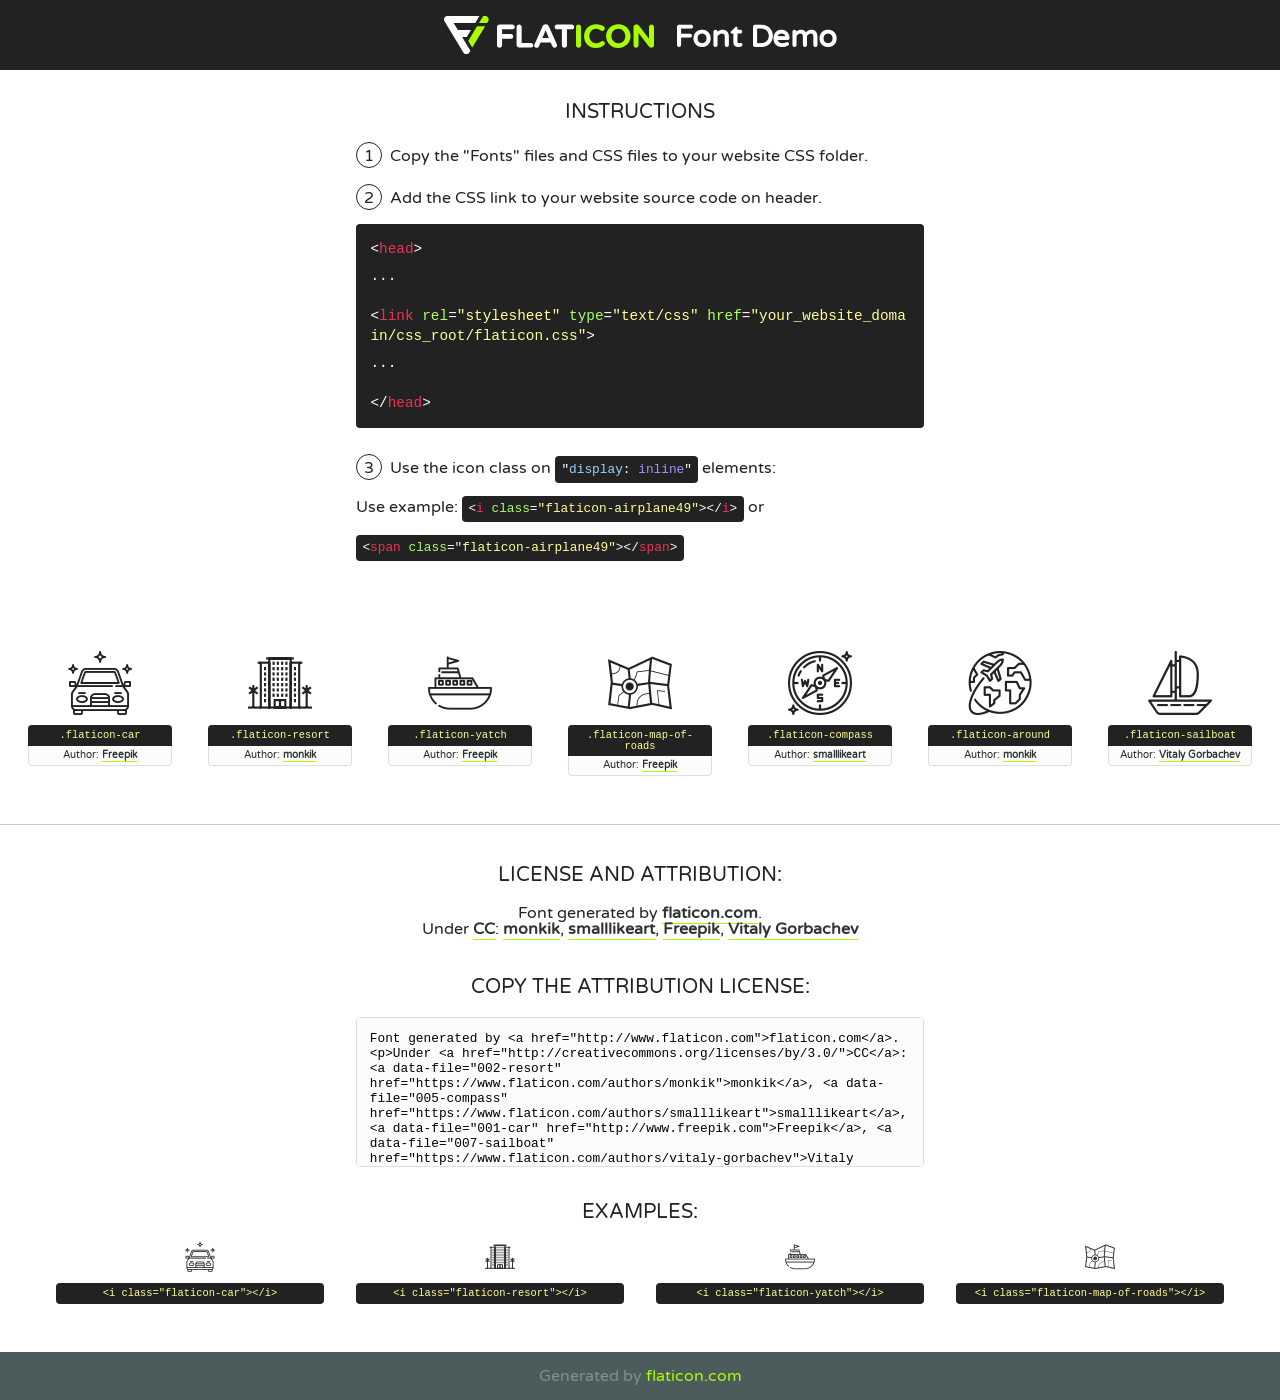
<file: fonts/flaticon/font/flaticon.html>
<!DOCTYPE html>
<!--
  Flaticon icon font: Flaticon
  Creation date: 05/07/2018 04:38
-->
<html>
<!DOCTYPE html>
<html>

<head>
    <title>Flaticon WebFont</title>
    <link href="http://fonts.googleapis.com/css?family=Varela+Round" rel="stylesheet" type="text/css" />
    <link rel="stylesheet" type="text/css" href="flaticon.css">
    <meta charset="UTF-8">
    <style>
    html, body, div, span, applet, object, iframe,
    h1, h2, h3, h4, h5, h6, p, blockquote, pre,
    a, abbr, acronym, address, big, cite, code,
    del, dfn, em, img, ins, kbd, q, s, samp,
    small, strike, strong, sub, sup, tt, var,
    b, u, i, center,
    dl, dt, dd, ol, ul, li,
    fieldset, form, label, legend,
    table, caption, tbody, tfoot, thead, tr, th, td,
    article, aside, canvas, details, embed, 
    figure, figcaption, footer, header, hgroup, 
    menu, nav, output, ruby, section, summary,
    time, mark, audio, video {
        margin: 0;
        padding: 0;
        border: 0;
        font-size: 100%;
        font: inherit;
        vertical-align: baseline;
    }
    /* HTML5 display-role reset for older browsers */
    article, aside, details, figcaption, figure, 
    footer, header, hgroup, menu, nav, section {
        display: block;
    }
    body {
        line-height: 1;
    }
    ol, ul {
        list-style: none;
    }
    blockquote, q {
        quotes: none;
    }
    blockquote:before, blockquote:after,
    q:before, q:after {
        content: '';
        content: none;
    }
    table {
        border-collapse: collapse;
        border-spacing: 0;
    }
    body {
        font-family: 'Varela Round', Helvetica, Arial, sans-serif;
        font-size: 16px;
        color: #222;
    }
    a {
        color: #333;
        border-bottom: 1px solid #a9fd00;
        font-weight: bold;
        text-decoration: none;
    }
    * {
        -moz-box-sizing: border-box;
        -webkit-box-sizing: border-box;
        box-sizing: border-box;
        margin: 0;
        padding: 0;
    }
    [class^="flaticon-"]:before, [class*=" flaticon-"]:before, [class^="flaticon-"]:after, [class*=" flaticon-"]:after {
        font-family: Flaticon;
        font-size: 30px;
        font-style: normal;
        margin-left: 20px;
        color: #333;
    }
    .wrapper {
        max-width: 600px;
        margin: auto;
        padding: 0 1em;
    }
    .title {
        font-size: 1.25em;
        text-align: center;
        margin-bottom: 1em;
        text-transform: uppercase;
    }
    header {
        text-align: center;
        background-color: #222;
        color: #fff;
        padding: 1em;
    }
    header .logo {
        width: 210px;
        height: 38px;
        display: inline-block;
        vertical-align: middle;
        margin-right: 1em;
        border: none;
    }
    header strong {
        font-size: 1.95em;
        font-weight: bold;
        vertical-align: middle;
        margin-top: 5px;
        display: inline-block;
    }
    .demo {
        margin: 2em auto;
        line-height: 1.25em;
    }
    .demo ul li {
        margin-bottom: 1em;
    }
    .demo ul li .num {
        color: #222;
        border-radius: 20px;
        display: inline-block;
        width: 26px;
        padding: 3px;
        height: 26px;
        text-align: center;
        margin-right: 0.5em;
        border: 1px solid #222;
    }
    .demo ul li code {
        background-color: #222;
        border-radius: 4px;
        padding: 0.25em 0.5em;
        display: inline-block;
        color: #fff;
        font-family: Consolas,Monaco,Lucida Console,Liberation Mono,DejaVu Sans Mono,Bitstream Vera Sans Mono,Courier New, monospace;
        font-weight: lighter;
        margin-top: 1em;
        font-size: 0.8em;
        word-break: break-all;
    }
    .demo ul li code.big {
        padding: 1em;
        font-size: 0.9em;
    }
    .demo ul li code .red {
        color: #EF3159;
    }
    .demo ul li code .green {
        color: #ACFF65;
    }
    .demo ul li code .yellow {
        color: #FFFF99;
    }
    .demo ul li code .blue {
        color: #99D3FF;
    }
    .demo ul li code .purple {
        color: #A295FF;
    }
    .demo ul li code .dots {
        margin-top: 0.5em;
        display: block;
    }
    #glyphs {
        border-bottom: 1px solid #ccc;
        padding: 2em 0;
        text-align: center;
    }
    .glyph {
        display: inline-block;
        width: 9em;
        margin: 1em;
        text-align: center;
        vertical-align: top;
        background: #FFF;
    }
    .glyph .glyph-icon {
        padding: 10px;
        display: block;
        font-family:"Flaticon";
        font-size: 64px;
        line-height: 1;
    }
    .glyph .glyph-icon:before {
        font-size: 64px;
        color: #222;
        margin-left: 0;
    }
    .class-name {
        font-size: 0.65em;
        background-color: #222;
        color: #fff;
        border-radius: 4px 4px 0 0;
        padding: 0.5em;
        color: #FFFF99;
        font-family: Consolas,Monaco,Lucida Console,Liberation Mono,DejaVu Sans Mono,Bitstream Vera Sans Mono,Courier New, monospace;
    }
    .author-name {
        font-size: 0.6em;
        background-color: #fcfcfd;
        border: 1px solid #DEDEE4;
        border-top: 0;
        border-radius: 0 0 4px 4px;
        padding: 0.5em;
    }
    .class-name:last-child {
        font-size: 10px;
        color:#888;
    }
    .class-name:last-child a {
        font-size: 10px;
        color:#555;
    }
    .class-name:last-child a:hover {
        color:#a9fd00;
    }
    .glyph > input {
        display: block;
        width: 100px;
        margin: 5px auto;
        text-align: center;
        font-size: 12px;
        cursor: text;
    }
    .glyph > input.icon-input {
        font-family:"Flaticon";
        font-size: 16px;
        margin-bottom: 10px;
    }
    .attribution .title {
        margin-top: 2em;
    }
    .attribution textarea {
        background-color: #fcfcfd;
        padding: 1em;
        border: none;
        box-shadow: none;
        border: 1px solid #DEDEE4;
        border-radius: 4px;
        resize: none;
        width: 100%;
        height: 150px;
        font-size: 0.8em;
        font-family: Consolas,Monaco,Lucida Console,Liberation Mono,DejaVu Sans Mono,Bitstream Vera Sans Mono,Courier New, monospace;
        -webkit-appearance: none;
    }
    .iconsuse {
        margin: 2em auto;
        text-align: center;
        max-width: 1200px;
    }
    .iconsuse:after {
        content: '';
        display: table;
        clear: both;
    }
    .iconsuse .image {
        float: left;
        width: 25%;
        padding: 0 1em;
    }
    .iconsuse .image p {
        margin-bottom: 1em;
    }
    .iconsuse .image span {
        display: block;
        font-size: 0.65em;
        background-color: #222;
        color: #fff;
        border-radius: 4px;
        padding: 0.5em;
        color: #FFFF99;
        margin-top: 1em;
        font-family: Consolas,Monaco,Lucida Console,Liberation Mono,DejaVu Sans Mono,Bitstream Vera Sans Mono,Courier New, monospace;
    }
    #footer {
        text-align: center;
        background-color: #4C5B5C;
        color: #7c9192;
        padding: 1em;
    }
    #footer a {
        border: none;
        color: #a9fd00;
        font-weight: normal;
    }
    @media (max-width: 960px) {
        .iconsuse .image {
            width: 50%;
        }
    }
    @media (max-width: 560px) {
        .iconsuse .image {
            width: 100%;
        }
    }
    </style>
</head>

<body class="characters-off">

    <header>
        <a href="http://www.flaticon.com" target="_blank" class="logo">
            <svg version="1.1" xmlns="http://www.w3.org/2000/svg" xmlns:xlink="http://www.w3.org/1999/xlink" xmlns:a="http://ns.adobe.com/AdobeSVGViewerExtensions/3.0/" viewBox="0 0 560.875 102.036" enable-background="new 0 0 560.875 102.036" xml:space="preserve">
                <defs>
                </defs>
                <g>
                    <g class="letters">
                        <path fill="#ffffff" d="M141.596,29.675c0-3.777,2.985-6.767,6.764-6.767h34.438c3.426,0,6.15,2.728,6.15,6.15
                        c0,3.43-2.724,6.149-6.15,6.149h-27.674v13.091h23.719c3.429,0,6.151,2.724,6.151,6.15c0,3.43-2.723,6.149-6.151,6.149h-23.719
                        v17.574c0,3.773-2.986,6.761-6.764,6.761c-3.779,0-6.764-2.989-6.764-6.761V29.675z"></path>
                        <path fill="#ffffff" d="M193.844,29.149c0-3.781,2.985-6.767,6.764-6.767c3.776,0,6.763,2.985,6.763,6.767v42.957h25.039
                        c3.426,0,6.149,2.726,6.149,6.153c0,3.425-2.723,6.15-6.149,6.15h-31.802c-3.779,0-6.764-2.986-6.764-6.768V29.149z"></path>
                        <path fill="#ffffff" d="M241.891,75.71l21.438-48.407c1.492-3.341,4.215-5.357,7.906-5.357h0.792
                        c3.686,0,6.323,2.017,7.815,5.357l21.439,48.407c0.436,0.967,0.701,1.845,0.701,2.723c0,3.602-2.809,6.501-6.414,6.501
                        c-3.161,0-5.269-1.845-6.499-4.655l-4.132-9.661h-27.059l-4.301,10.102c-1.144,2.631-3.426,4.214-6.237,4.214
                        c-3.517,0-6.24-2.81-6.24-6.325C241.1,77.64,241.451,76.677,241.891,75.71z M279.932,58.666l-8.521-20.297l-8.526,20.297H279.932
                        z"></path>
                        <path fill="#ffffff" d="M314.864,35.387H301.86c-3.429,0-6.239-2.813-6.239-6.238c0-3.429,2.811-6.24,6.239-6.24h39.533
                        c3.426,0,6.237,2.811,6.237,6.24c0,3.425-2.811,6.238-6.237,6.238h-13.001v42.785c0,3.773-2.99,6.761-6.764,6.761
                        c-3.779,0-6.764-2.989-6.764-6.761V35.387z"></path>
                        <path fill="#A9FD00" d="M352.615,29.149c0-3.781,2.985-6.767,6.767-6.767c3.774,0,6.761,2.985,6.761,6.767v49.024
                        c0,3.773-2.987,6.761-6.761,6.761c-3.781,0-6.767-2.989-6.767-6.761V29.149z"></path>
                        <path fill="#A9FD00" d="M374.132,53.836v-0.179c0-17.481,13.178-31.801,32.065-31.801c9.22,0,15.459,2.458,20.557,6.238
                        c1.402,1.054,2.637,2.985,2.637,5.357c0,3.692-2.985,6.59-6.681,6.59c-1.845,0-3.071-0.702-4.044-1.319
                        c-3.776-2.813-7.729-4.393-12.562-4.393c-10.364,0-17.831,8.611-17.831,19.154v0.173c0,10.542,7.291,19.329,17.831,19.329
                        c5.715,0,9.492-1.756,13.359-4.834c1.049-0.874,2.458-1.491,4.039-1.491c3.429,0,6.325,2.813,6.325,6.236
                        c0,2.106-1.056,3.78-2.282,4.834c-5.539,4.834-12.036,7.733-21.878,7.733C387.572,85.464,374.132,71.493,374.132,53.836z"></path>
                        <path fill="#A9FD00" d="M433.009,53.836v-0.179c0-17.481,13.79-31.801,32.766-31.801c18.981,0,32.592,14.143,32.592,31.628v0.173
                        c0,17.483-13.785,31.807-32.769,31.807C446.625,85.464,433.009,71.32,433.009,53.836z M484.224,53.836v-0.179
                        c0-10.539-7.725-19.326-18.626-19.326c-10.893,0-18.449,8.611-18.449,19.154v0.173c0,10.542,7.73,19.329,18.626,19.329
                        C476.676,72.986,484.224,64.378,484.224,53.836z"></path>
                        <path fill="#A9FD00" d="M506.233,29.321c0-3.774,2.99-6.763,6.767-6.763h1.401c3.252,0,5.183,1.583,7.029,3.953l26.093,34.265
                        V29.059c0-3.692,2.99-6.677,6.681-6.677c3.683,0,6.671,2.985,6.671,6.677v48.934c0,3.78-2.987,6.765-6.764,6.765h-0.436
                        c-3.257,0-5.188-1.581-7.034-3.953l-27.056-35.492v32.944c0,3.687-2.985,6.676-6.678,6.676c-3.683,0-6.673-2.989-6.673-6.676
                        V29.321z"></path>
                    </g>
                    <g class="insignia">
                        <path fill="#ffffff" d="M48.372,56.137h12.517l11.156-18.537H37.186L25.688,18.539h57.825L94.668,0H9.271
                        C5.925,0,2.842,1.801,1.198,4.716c-1.644,2.907-1.593,6.482,0.134,9.343l50.38,83.501c1.678,2.781,4.689,4.476,7.938,4.476
                        c3.246,0,6.257-1.695,7.935-4.476l2.898-4.804L48.372,56.137z"></path>
                        <g class="i">
                            <path fill="#A9FD00" d="M93.575,18.539h0.031v0.004l21.652,0.004l2.705-4.488c1.727-2.861,1.778-6.436,0.133-9.343
                            C116.454,1.801,113.371,0,110.026,0h-5.294L93.575,18.539z"></path>
                            <polygon fill="#A9FD00" points="88.291,27.356 64.725,66.486 75.519,84.404 109.942,27.356"></polygon>
                        </g>
                    </g>
                </g>
            </svg>
        </a>
        <strong>Font Demo</strong>
    </header>


    <section class="demo wrapper">

        <p class="title">Instructions</p>

        <ul>
            <li>
                <span class="num">1</span>Copy the "Fonts" files and CSS files to your website CSS folder.
            </li>
            <li>
                <span class="num">2</span>Add the CSS link to your website source code on header.
                <code class="big">
                    &lt;<span class="red">head</span>&gt;
                    <br/><span class="dots">...</span>
                    <br/>&lt;<span class="red">link</span> <span class="green">rel</span>=<span class="yellow">"stylesheet"</span> <span class="green">type</span>=<span class="yellow">"text/css"</span> <span class="green">href</span>=<span class="yellow">"your_website_domain/css_root/flaticon.css"</span>&gt;
                    <br/><span class="dots">...</span>
                    <br/>&lt;/<span class="red">head</span>&gt;
                </code>
            </li>

            <li>
                <p>
                    <span class="num">3</span>Use the icon class on <code>"<span class="blue">display</span>:<span class="purple"> inline</span>"</code> elements:
                    <br />
                    Use example: <code>&lt;<span class="red">i</span> <span class="green">class</span>=<span class="yellow">&quot;flaticon-airplane49&quot;</span>&gt;&lt;/<span class="red">i</span>&gt;</code> or <code>&lt;<span class="red">span</span> <span class="green">class</span>=<span class="yellow">&quot;flaticon-airplane49&quot;</span>&gt;&lt;/<span class="red">span</span>&gt;</code>
            </li>
        </ul>

    </section>




   <section id="glyphs">          
    
      
        <div class="glyph"><div class="glyph-icon flaticon-car"></div>
            <div class="class-name">.flaticon-car</div>
            <div class="author-name">Author: <a data-file="001-car" href="http://www.freepik.com">Freepik</a> </div> 
        </div>        
        
        <div class="glyph"><div class="glyph-icon flaticon-resort"></div>
            <div class="class-name">.flaticon-resort</div>
            <div class="author-name">Author: <a data-file="002-resort" href="https://www.flaticon.com/authors/monkik">monkik</a> </div> 
        </div>        
        
        <div class="glyph"><div class="glyph-icon flaticon-yatch"></div>
            <div class="class-name">.flaticon-yatch</div>
            <div class="author-name">Author: <a data-file="003-yatch" href="http://www.freepik.com">Freepik</a> </div> 
        </div>        
        
        <div class="glyph"><div class="glyph-icon flaticon-map-of-roads"></div>
            <div class="class-name">.flaticon-map-of-roads</div>
            <div class="author-name">Author: <a data-file="004-map-of-roads" href="http://www.freepik.com">Freepik</a> </div> 
        </div>        
        
        <div class="glyph"><div class="glyph-icon flaticon-compass"></div>
            <div class="class-name">.flaticon-compass</div>
            <div class="author-name">Author: <a data-file="005-compass" href="https://www.flaticon.com/authors/smalllikeart">smalllikeart</a> </div> 
        </div>        
        
        <div class="glyph"><div class="glyph-icon flaticon-around"></div>
            <div class="class-name">.flaticon-around</div>
            <div class="author-name">Author: <a data-file="006-around" href="https://www.flaticon.com/authors/monkik">monkik</a> </div> 
        </div>        
        
        <div class="glyph"><div class="glyph-icon flaticon-sailboat"></div>
            <div class="class-name">.flaticon-sailboat</div>
            <div class="author-name">Author: <a data-file="007-sailboat" href="https://www.flaticon.com/authors/vitaly-gorbachev">Vitaly Gorbachev</a> </div> 
        </div>        
        

    </section>



    <section class="attribution wrapper"   style="text-align:center;">

      <div class="title">License and attribution:</div><div class="attrDiv">Font generated by <a href="http://www.flaticon.com">flaticon.com</a>. <div><p>Under <a href="http://creativecommons.org/licenses/by/3.0/">CC</a>: <a data-file="002-resort" href="https://www.flaticon.com/authors/monkik">monkik</a>, <a data-file="005-compass" href="https://www.flaticon.com/authors/smalllikeart">smalllikeart</a>, <a data-file="001-car" href="http://www.freepik.com">Freepik</a>, <a data-file="007-sailboat" href="https://www.flaticon.com/authors/vitaly-gorbachev">Vitaly Gorbachev</a></p>  </div>
      </div>
      <div class="title">Copy the Attribution License:</div>

    <textarea onclick="this.focus();this.select();">Font generated by &lt;a href=&quot;http://www.flaticon.com&quot;&gt;flaticon.com&lt;/a&gt;. <p>Under <a href="http://creativecommons.org/licenses/by/3.0/">CC</a>: <a data-file="002-resort" href="https://www.flaticon.com/authors/monkik">monkik</a>, <a data-file="005-compass" href="https://www.flaticon.com/authors/smalllikeart">smalllikeart</a>, <a data-file="001-car" href="http://www.freepik.com">Freepik</a>, <a data-file="007-sailboat" href="https://www.flaticon.com/authors/vitaly-gorbachev">Vitaly Gorbachev</a></p>  
     </textarea>

    </section>

    <section class="iconsuse">

          <div class="title">Examples:</div>            
             
            <div class="image">
                <p>
                    <i class="glyph-icon flaticon-car"></i> 
                    <span>&lt;i class=&quot;flaticon-car&quot;&gt;&lt;/i&gt;</span>
                </p>
            </div>
            
            <div class="image">
                <p>
                    <i class="glyph-icon flaticon-resort"></i> 
                    <span>&lt;i class=&quot;flaticon-resort&quot;&gt;&lt;/i&gt;</span>
                </p>
            </div>
            
            <div class="image">
                <p>
                    <i class="glyph-icon flaticon-yatch"></i> 
                    <span>&lt;i class=&quot;flaticon-yatch&quot;&gt;&lt;/i&gt;</span>
                </p>
            </div>
            
            <div class="image">
                <p>
                    <i class="glyph-icon flaticon-map-of-roads"></i> 
                    <span>&lt;i class=&quot;flaticon-map-of-roads&quot;&gt;&lt;/i&gt;</span>
                </p>
            </div>
                       
        </div>
                            
    </section>

<div id="footer">
    <div>Generated by <a href="http://www.flaticon.com">flaticon.com</a>
    </div>
</div>



</body>
</html>
</file>
<file: src/arxiv-org-7495044-working-paper.assets/arxiv-html-papers-20260131.css>
@charset "utf-8";

@import url("./ar5iv.0.8.5.css") layer(ar5iv);

@import url("./arxiv-html-papers-theme-20250131.css") layer(arxiv-theme);

@layer ar5iv, arxiv-theme;
</file>
<file: fonts/flaticon/font/flaticon.css>
/*
  	Flaticon icon font: Flaticon
  	Creation date: 05/07/2018 04:38
  	*/

@font-face {
  font-family: "Flaticon";
  src: url("./Flaticon.eot");
  src: url("./Flaticon.eot?#iefix") format("embedded-opentype"),
       url("./Flaticon.woff") format("woff"),
       url("./Flaticon.ttf") format("truetype"),
       url("./Flaticon.svg#Flaticon") format("svg");
  font-weight: normal;
  font-style: normal;
}

@media screen and (-webkit-min-device-pixel-ratio:0) {
  @font-face {
    font-family: "Flaticon";
    src: url("./Flaticon.svg#Flaticon") format("svg");
  }
}

[class^="flaticon-"]:before, [class*=" flaticon-"]:before,
[class^="flaticon-"]:after, [class*=" flaticon-"]:after {   
  font-family: Flaticon;
  font-style: normal;
}

.flaticon-car:before { content: "\f100"; }
.flaticon-resort:before { content: "\f101"; }
.flaticon-yatch:before { content: "\f102"; }
.flaticon-map-of-roads:before { content: "\f103"; }
.flaticon-compass:before { content: "\f104"; }
.flaticon-around:before { content: "\f105"; }
.flaticon-sailboat:before { content: "\f106"; }
</file>
